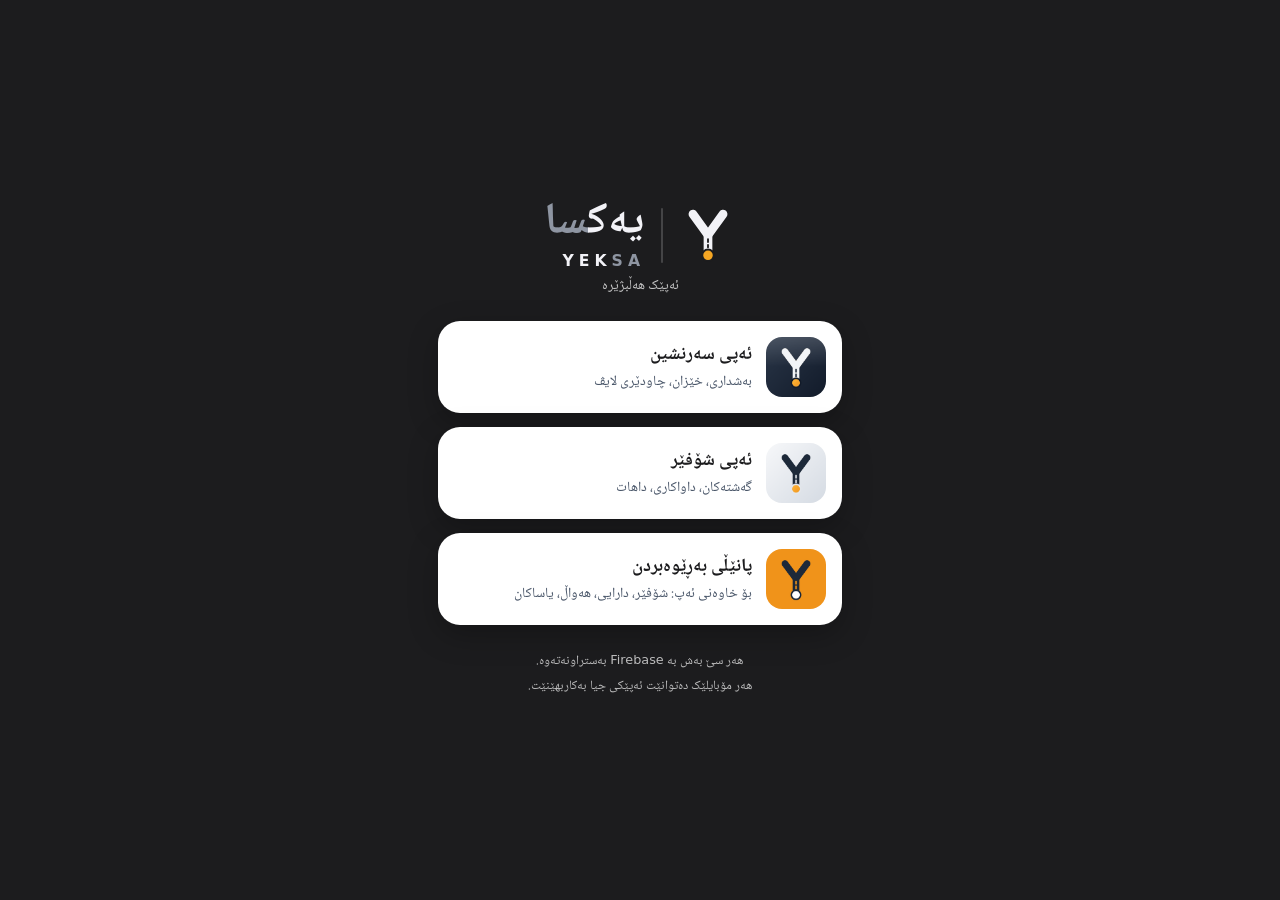
<file: index.html>
<!doctype html>
<html lang="ckb" dir="rtl">
<head>
  <meta charset="utf-8">
  <meta name="viewport" content="width=device-width, initial-scale=1">
  <meta name="theme-color" content="#1C1C1E">
  <title>یەکسا</title>
  <link rel="icon" type="image/png" href="passenger/icon-192.png">
  <link rel="preload" href="shared/fonts/NotoNaskhArabic.woff2" as="font" type="font/woff2" crossorigin>
  <link rel="stylesheet" href="shared/core.css?v=51">
  <style>
    body { background: #1C1C1E; min-height: 100vh; }
    .wrap { max-width: 440px; margin: 0 auto; min-height: 100vh; padding: 40px 18px; display: flex; flex-direction: column; gap: 14px; justify-content: center; color: #fff; }
    .pick { display: flex; align-items: center; gap: 14px; background: #fff; color: var(--navy); border-radius: 22px; padding: 16px; box-shadow: 0 10px 30px rgba(0,0,0,.25); }
    .pick img { width: 60px; height: 60px; border-radius: 16px; }
    .pick b { font-size: 1.15rem; }
  </style>
</head>
<body>
  <div class="wrap">
    <div class="col center" style="align-items:center;gap:6px;margin-bottom:10px">
      <span class="ylogo big inv" role="img" aria-label="یەکسا"><svg class="yl-mk" viewBox="0 0 100 100" aria-hidden="true"><path class="yl-s" d="M24 14 L50 50 L76 14"/><path class="yl-s" d="M50 50 L50 76"/><path class="yl-d" d="M50 57 L50 71"/><circle class="yl-p" cx="50" cy="85" r="10"/></svg><span class="yl-vr"></span><span class="yl-tx"><span class="yl-ku" aria-hidden="true">یەکسا</span><span class="yl-la latin" aria-hidden="true"><b>YEK</b>SA</span></span></span>
      <div class="sm" style="opacity:.75">ئەپێک هەڵبژێرە</div>
    </div>
    <a class="pick" href="passenger/"><img src="passenger/icon-192.png" alt=""><div class="grow"><b>ئەپی سەرنشین</b><div class="sm muted">بەشداری، خێزان، چاودێری لایڤ</div></div></a>
    <a class="pick" href="driver/"><img src="driver/icon-192.png" alt=""><div class="grow"><b>ئەپی شۆفێر</b><div class="sm muted">گەشتەکان، داواکاری، داهات</div></div></a>
    <a class="pick" href="admin/"><img src="admin/icon-192.png" alt=""><div class="grow"><b>پانێڵی بەڕێوەبردن</b><div class="sm muted">بۆ خاوەنی ئەپ: شۆفێر، دارایی، هەواڵ، یاساکان</div></div></a>
    <div class="xs center" style="opacity:.7;margin-top:10px;line-height:1.9">
      هەر سێ بەش بە Firebase بەستراونەتەوە.<br>
      هەر مۆبایلێک دەتوانێت ئەپێکی جیا بەکاربهێنێت.
    </div>
  </div>
</body>
</html>
</file>
<file: shared/core.css>
/* یەکسا · ستایلی هاوبەش بۆ هەر سێ ئەپ (سەرنشین، شۆفێر، بەڕێوەبەر) */

/* فۆنت لەناو پرۆژەکەدایە (بێ ئینتەرنێتیش کار دەکات). Noto Naskh Arabic بۆ پیتە کوردییەکان؛ پیتی لاتینی بە فۆنتی سیستەمە */
@font-face {
  font-family: "Noto Naskh Arabic";
  src: url("fonts/NotoNaskhArabic.woff2") format("woff2");
  font-weight: 400 700;
  font-style: normal;
  font-display: swap;
  /* هەموو شتێک جگە لە پیتە لاتینییەکان (A-Z، a-z): ئەوانە بە فۆنتی سیستەم دەنووسرێن */
  unicode-range: U+0000-0040, U+005B-0060, U+007B-00BF, U+00D7, U+00F7, U+0600-06FF, U+0750-077F, U+2000-206F, U+2212, U+FD3E-FD3F;
}

/* =========================================================
 * ڕەنگ و قەبارەکان (Tokens)
 * بۆ گۆڕینی ڕەنگی ئەپەکە تەنها لێرە دەستکاری بکە.
 * :root = دۆخی ڕووناک، [data-theme="dark"] = دۆخی تاریک.
 * html.drv = ئەپی شۆفێر و سەرنشین، html.pas = تەنها ئەپی سەرنشین (پانێڵی بەڕێوەبەر تەنها :root بەکاردێنێت).
 * ======================================================= */
:root {
  /* ڕەنگە بنەڕەتییەکان: باکگراوند، کارت، هێڵ، نووسین */
  --bg: #FFFFFF;
  --app-bg: #FFFFFF;
  --card: #F7F8FA;
  --line: #E6E8EC;
  --chip: #F2F3F5;
  --text: #101828;
  --muted: #475467;
  --brand: #1C1C1E;
  --ink: #0B1733;
  --navy: #1C1C1E;
  --nav: rgba(255, 255, 255, .94);
  /* دوگمەی سەرەکی (ڕەش لە ڕووناک، سپی لە تاریک) */
  --act: #1C1C1E;
  --act-grad: #1C1C1E;
  --act-text: #FFFFFF;
  --act-shadow: 0 6px 16px rgba(28, 28, 30, .16);
  /* زیوی: دوگمەی دووەم، سندوقی ئایکۆن، وێنەی کەسی */
  --silver: #F2F2F4;
  --silver-line: #E6E6EA;
  --silver-text: #1C1C1E;
  --person-line: #6B7280; /* وێنەی بنەڕەتی کەس (هێڵ) */
  /* ڕەنگی واتادار: سەوز = تەواو، سوور = مەترسی، پرتەقاڵی = ئەستێرە و ژمارە، مۆر = ئافرەت */
  --amber: #F5A623;
  --success: #22C55E;
  --danger: #D92D20;
  --ok-bg: #DCFCE7;
  --ok-text: #166534;
  --danger-bg: #FEE4E2;
  --danger-text: #B42318;
  --note-bg: #FFF6E5;
  --note-line: #F5D9A3;
  --info-bg: #E0ECFF;
  --info-text: #1E40AF;
  --w-bg: #F3E8FF;
  --w-text: #6B21A8;
  /* نەخشە */
  --map-bg: #EEF1F5;
  --map-road: #FFFFFF;
  --map-park: #DCEFE2;
  /* شێوە: سێبەر، گۆشەی خڕ، بەرزی */
  --shadow: 0 6px 20px rgba(16, 24, 40, .06);
  --shadow-lg: 0 18px 40px rgba(16, 24, 40, .16);
  --r-md: 18px;
  --r-lg: 24px;
  --r-xl: 28px;
  --nav-h: 86px;
  /* شووشە (دوگمەی نامە و سەرپەڕەی چات) */
  --glass: #F7F8FA;
  --glass-line: #EEF0F3;
}

:root[data-theme="dark"] {
  /* ڕەنگە بنەڕەتییەکان: باکگراوند، کارت، هێڵ، نووسین */
  --bg: #16181D;
  --app-bg: #16181D;
  --card: #1F2228;
  --line: #2C3038;
  --chip: #262A31;
  --text: #E4E7EC;
  --muted: #9AA3B2;
  --brand: #E4E7EC;
  --navy: #2A2D33;
  --nav: rgba(31, 34, 40, .94);
  /* دوگمەی سەرەکی (ڕەش لە ڕووناک، سپی لە تاریک) */
  --act: #F2F2F7;
  --act-grad: #F2F2F7;
  --act-text: #1C1C1E;
  --act-shadow: 0 6px 16px rgba(0, 0, 0, .3);
  /* زیوی: دوگمەی دووەم، سندوقی ئایکۆن، وێنەی کەسی */
  --silver: rgba(255, 255, 255, .08);
  --silver-line: rgba(255, 255, 255, .06);
  --silver-text: #E4E7EC;
  --person-line: #9AA3B2;
  /* ڕەنگی واتادار: سەوز = تەواو، سوور = مەترسی، پرتەقاڵی = ئەستێرە و ژمارە، مۆر = ئافرەت */
  --danger: #E8857D;
  --ok-bg: #1D3A2D;
  --ok-text: #75E0A7;
  --danger-bg: #3B2427;
  --danger-text: #F1A9A2;
  --note-bg: #2D291E;
  --note-line: #574A25;
  --info-bg: #1F2B40;
  --info-text: #B4C8F0;
  --w-bg: #33283F;
  --w-text: #E9D5FF;
  /* نەخشە */
  --map-bg: #20252F;
  --map-road: #2E3440;
  --map-park: #24322A;
  /* شێوە: سێبەر، گۆشەی خڕ، بەرزی */
  --shadow: 0 6px 18px rgba(0, 0, 0, .22);
  --shadow-lg: 0 18px 40px rgba(0, 0, 0, .4);
  /* شووشە (دوگمەی نامە و سەرپەڕەی چات) */
  --glass: #1F2228;
  --glass-line: #2C3038;
}

html.drv {
  /* شووشە (دوگمەی نامە و سەرپەڕەی چات) */
  --glass-alpha: .52;
  --glass-blur: 12px;
  --fab-alpha: .52;
  --fab-blur: 1.5px;
}

html.drv[data-theme="dark"] {
  /* ڕەنگی واتادار: سەوز = تەواو، سوور = مەترسی، پرتەقاڵی = ئەستێرە و ژمارە، مۆر = ئافرەت */
  --amber: #F0A929;
}

:root[data-map="standard"] { --map-bg: #ECECEC; --map-road: #FFFFFF; --map-park: #D7EBD3; }

:root[data-map="standard"][data-theme="dark"] { --map-bg: #242424; --map-road: #3A3A3A; --map-park: #283A2A; }

/* =========================================================
 * ڕیزبەندی ئەم فایلە:
 * ١. ڕەنگ و قەبارەکان (سەرەوە)
 * ٢. بنەما: نووسین، کارت، دوگمە، فۆرم، لیست، نەخشە، چات...
 * ٣. ئەپی شۆفێر و ئەپی سەرنشین
 * ٤. «ڕووکاری یەکسا» (بەشی ١ تا ٤): ڕووکاری ئێستای ئەپەکە. لە CSS یاسای دواتر یاسای پێشووتر دەگۆڕێت،
 *    بۆیە ئەگەر شتێک لە بەشی ٢ دەگۆڕیت و نەگۆڕا، لە بەشەکانی ڕووکاری یەکسادا بیگەڕێ.
 * ======================================================= */

:root { color-scheme: light; }
:root[data-theme="dark"] { color-scheme: dark; }
/* قەبارەی نووسین */
:root { font-size: 16px; }
:root[data-scale="sm"] { font-size: 14.5px; }
:root[data-scale="lg"] { font-size: 17.5px; }
* { box-sizing: border-box; -webkit-tap-highlight-color: transparent; }
html, body { margin: 0; padding: 0; }
html { touch-action: manipulation; -webkit-text-size-adjust: 100%; }
[data-act], [data-go], [data-back], [data-close], label, summary { cursor: pointer; touch-action: manipulation; }
body { color: var(--text); direction: rtl; line-height: 1.6; min-height: 100vh; -webkit-font-smoothing: antialiased; transition: background .25s, color .25s; }
button, input, select, textarea { font: inherit; color: inherit; }
button { cursor: pointer; border: 0; background: none; padding: 0; }
a { color: inherit; text-decoration: none; }
img { max-width: 100%; display: block; }
svg { display: block; flex-shrink: 0; }
.latin { direction: ltr; unicode-bidi: isolate; }
/* نیشانەی هەڵبژاردن بە کیبۆرد (بە تایبەتی لە داشبۆرد) */
:focus-visible { outline: 3px solid rgba(245, 166, 35, .7); outline-offset: 2px; border-radius: 10px; }
.input:focus-visible { outline: none; }

/* ---------- چوارچێوەی ئەپ ---------- */
#app { max-width: 480px; margin: 0 auto; min-height: 100vh; position: relative; }
@media (min-width: 520px) {
  #app { box-shadow: 0 0 0 1px var(--line), var(--shadow-lg); }
}
.screen { padding: 14px 16px calc(112px + env(safe-area-inset-bottom)); display: flex; flex-direction: column; gap: 14px; }
#app[data-enter] .screen { animation: fadeIn .22s ease; }
.screen.no-nav { padding-bottom: 32px; }
.screen.flush { padding-left: 0; padding-right: 0; }
@keyframes fadeIn { from { opacity: 0; transform: translateY(6px); } to { opacity: 1; transform: none; } }

/* ---------- نووسین ---------- */
h1, h2, h3, h4, p { margin: 0; }
.h1 { font-size: 1.5rem; font-weight: 700; line-height: 1.4; }
.h2 { font-size: 1.2rem; font-weight: 700; line-height: 1.45; }
.h3 { font-size: 1.02rem; font-weight: 700; }
.sm { font-size: .875rem; }
.xs { font-size: .8rem; }
.muted { color: var(--muted); }
.brand { color: var(--brand); }
.ok { color: var(--ok-text); }
.bold { font-weight: 700; }
.center { text-align: center; }
.num { font-feature-settings: "tnum"; }
.section-title { display: flex; align-items: center; justify-content: space-between; margin-top: 4px; }
.section-title .h3 { font-size: 1rem; }
.link { color: var(--brand); font-weight: 700; font-size: .875rem; }
.neg { color: var(--danger-text); }
:root[data-theme="dark"] .neg { color: #FF9EA3; }

/* ---------- ڕیز و بۆشایی ---------- */
.row { display: flex; align-items: center; gap: 10px; }
.row.top { align-items: flex-start; }
.row.between { justify-content: space-between; }
.row.wrap { flex-wrap: wrap; }
.col { display: flex; flex-direction: column; gap: 10px; }
.col.tight { gap: 4px; }
.grow { flex: 1; min-width: 0; }
.grid2 { display: grid; grid-template-columns: minmax(0, 1fr) minmax(0, 1fr); gap: 10px; }
.grid3 { display: grid; grid-template-columns: repeat(3, 1fr); gap: 8px; }
.ellipsis { white-space: nowrap; overflow: hidden; text-overflow: ellipsis; }
.hr { height: 1px; background: var(--line); margin: 2px 0; }

/* ---------- کارت ---------- */
.card { padding: 14px; }
.card.big { padding: 16px; }
.card.tap { cursor: pointer; transition: transform .12s; }
.card.tap:active { transform: scale(.985); }
.card.note { box-shadow: none; }
.card.ok { color: var(--ok-text); box-shadow: none; }
.card.danger { color: var(--danger-text); box-shadow: none; }
.card.info { box-shadow: none; }

/* ---------- دوگمە ---------- */
.btn {
  display: inline-flex;
  align-items: center;
  justify-content: center;
  gap: 8px;
  min-height: 48px;
  padding: 0 18px;
  font-weight: 700;
  font-size: 1rem;
  transition: transform .12s, filter .12s, opacity .2s;
  white-space: nowrap;
}
.btn:active { transform: scale(.97); filter: brightness(.95); }
.btn.block { width: 100%; }
.btn.sm { min-height: 38px; padding: 0 14px; font-size: .88rem; }
details.more summary { list-style: none; cursor: pointer; }
details.more summary::-webkit-details-marker { display: none; }
details.more[open] summary { color: var(--muted); }
.btn.lg { min-height: 56px; font-size: 1.05rem; }
.btn[disabled] { opacity: .45; pointer-events: none; }
.icon-btn { width: 42px; height: 42px; display: inline-flex; align-items: center; justify-content: center; position: relative; flex-shrink: 0; }
.dot-badge {
  position: absolute;
  top: -6px;
  left: -6px;
  min-width: 19px;
  height: 19px;
  padding: 0 5px;
  border-radius: 10px;
  background: var(--danger);
  color: #fff;
  font-size: 11px;
  font-weight: 700;
  line-height: 1;
  display: flex;
  align-items: center;
  justify-content: center;
  border: 2px solid var(--card);
}

/* ---------- نیشانە ---------- */
.badge {
  display: inline-flex;
  align-items: center;
  gap: 4px;
  padding: 1px 10px;
  border-radius: 999px;
  background: var(--chip);
  color: var(--text);
  font-size: .78rem;
  font-weight: 700;
  white-space: nowrap;
  line-height: 1.9;
}
.badge.ok { background: var(--ok-bg); color: var(--ok-text); }
.badge.woman { background: var(--w-bg); color: var(--w-text); }
.badge.amber { background: var(--amber); color: var(--ink); }
.badge.danger { background: var(--danger-bg); color: var(--danger-text); }
.badge.info { background: var(--info-bg); color: var(--info-text); }

/* ---------- وێنەی کەسی ---------- */
.avatar {
  width: 44px;
  height: 44px;
  border-radius: 50%;
  display: inline-flex;
  align-items: center;
  justify-content: center;
  background: var(--chip);
  color: var(--text);
  font-weight: 700;
  flex-shrink: 0;
  font-size: 1rem;
}
.avatar.amber { background: var(--amber); color: var(--ink); }
.avatar.woman { background: var(--w-bg); color: var(--w-text); }
.avatar.ok { background: var(--ok-bg); color: var(--ok-text); }

/* ---------- سەرپەڕە ---------- */
.header { display: flex; align-items: center; gap: 10px; min-height: 48px; }
.header .titles { flex: 1; min-width: 0; }
.header .h2 { line-height: 1.3; }
.topbar { display: flex; align-items: center; justify-content: space-between; gap: 10px; }

/* ---------- خوارەوەی ئەپ: شریتی خڕی سەرپێی (وەک واتسئاپ) ---------- */
.bottom-nav {
  position: fixed;
  left: 50%;
  transform: translateX(-50%);
  bottom: calc(12px + env(safe-area-inset-bottom));
  width: calc(100% - 24px);
  max-width: 456px;
  height: 72px;
  padding: 0 6px;
  display: flex;
  align-items: center;
  z-index: 30;
}
.bottom-nav a {
  flex: 1;
  display: flex;
  flex-direction: column;
  align-items: center;
  justify-content: center;
  gap: 1px;
  height: 60px;
  border-radius: 30px;
  color: var(--text);
  font-size: .76rem;
  font-weight: 600;
  position: relative;
  transition: background .2s;
}
.bottom-nav a.on { background: rgba(19, 37, 74, .09); font-weight: 700; }
[data-theme="dark"] .bottom-nav a.on { background: rgba(255, 255, 255, .12); }
.bottom-nav .ni { position: relative; display: flex; }
.bottom-nav .nl { white-space: nowrap; }
.bottom-nav .nb {
  position: absolute;
  top: -8px;
  right: -15px;
  min-width: 20px;
  height: 20px;
  border-radius: 10px;
  border: 2px solid var(--card);
  font-size: 11px;
  display: flex;
  align-items: center;
  justify-content: center;
  padding: 0 5px;
  font-weight: 700;
}
/* دوگمەی بازنەیی نامە (تەنها لە سەرەکیی ئەپی شۆفێر) */
.fab-msg {
  position: fixed;
  z-index: 29;
  bottom: calc(96px + env(safe-area-inset-bottom));
  left: max(18px, calc(50% - 240px + 18px));
  width: 62px;
  height: 62px;
  border-radius: 50%;
  display: flex;
  align-items: center;
  justify-content: center;
}
.fab-msg:active { transform: scale(.94); }
.fab-msg .nb {
  position: absolute;
  top: -3px;
  right: -3px;
  min-width: 22px;
  height: 22px;
  border-radius: 11px;
  border: 2px solid var(--card);
  font-size: 12px;
  font-weight: 700;
  display: flex;
  align-items: center;
  justify-content: center;
  padding: 0 5px;
}

/* ---------- فۆرم ---------- */
.field { display: flex; flex-direction: column; gap: 6px; }
.field label { font-size: .84rem; font-weight: 700; color: var(--muted); display: flex; align-items: center; gap: 4px; }
.input, select.input, textarea.input {
  width: 100%;
  min-height: 50px;
  padding: 10px 14px;
  border-radius: var(--r-md);
  border: 1.5px solid var(--line);
  background: var(--card);
  outline: none;
  transition: border-color .15s;
  font-size: max(16px, 1rem);
  /* لە iPhone کەمتر لە ١٦px زووم دەکات */
  -webkit-appearance: none;
  appearance: none;
}
.input[type="time"] { min-width: 0; display: block; text-align: right; line-height: 28px; }
.input[type="time"]::-webkit-date-and-time-value { text-align: right; }
textarea.input { min-height: 90px; resize: vertical; }
.input.ltr { direction: ltr; text-align: right; }
.input-wrap { position: relative; }
.input-wrap .prefix { position: absolute; left: 14px; top: 50%; transform: translateY(-50%); color: var(--muted); direction: ltr; }
.input-wrap .input { padding-left: 64px; }
/* ژمارەی مۆبایل ڕاستەوخۆ لە تەنیشت +964 دەست پێدەکات */
.input-wrap .input.ltr { text-align: left; }
.input-wrap .prefix { font-size: 1rem; }
/* دوگمەی چاو لەناو خانەی وشەی نهێنی */
.pass-wrap { position: relative; }
.pass-wrap .input { padding-left: 52px; }
.pass-wrap .eye {
  position: absolute;
  left: 6px;
  top: 50%;
  transform: translateY(-50%);
  width: 40px;
  height: 40px;
  border-radius: 10px;
  display: flex;
  align-items: center;
  justify-content: center;
  color: var(--muted);
}
.hint { display: flex; align-items: center; gap: 6px; font-size: .84rem; color: var(--brand); justify-content: center; }
.err { color: var(--danger); font-size: .82rem; }
.seg { display: flex; padding: 4px; gap: 4px; }
.seg button { flex: 1; min-height: 38px; font-size: .86rem; font-weight: 700; color: var(--muted); padding: 4px 6px; line-height: 1.35; }
.toggle { width: 50px; height: 30px; border-radius: 15px; background: var(--line); position: relative; transition: background .2s; flex-shrink: 0; }
.toggle::after { content: ""; position: absolute; top: 3px; right: 3px; width: 24px; height: 24px; border-radius: 50%; background: #fff; transition: right .2s; box-shadow: 0 1px 3px rgba(0,0,0,.25); }
.toggle.on { background: var(--success); }
.toggle.on::after { right: 23px; }
.chips { display: flex; flex-wrap: wrap; gap: 8px; }
.chip {
  min-height: 38px;
  padding: 0 14px;
  border-radius: 999px;
  border: 1.5px solid var(--line);
  background: var(--card);
  display: inline-flex;
  align-items: center;
  gap: 6px;
  font-size: .88rem;
  font-weight: 700;
}
.days { display: grid; grid-template-columns: repeat(7, 1fr); gap: 6px; }
.days button { min-height: 46px; border-radius: 12px; border: 1.5px solid var(--line); background: var(--card); font-weight: 700; font-size: .78rem; padding: 0 2px; }
select.input {
  background-image: url("data:image/svg+xml,%3Csvg xmlns='http://www.w3.org/2000/svg' width='16' height='16' viewBox='0 0 24 24' fill='none' stroke='%237D8BA6' stroke-width='2.4' stroke-linecap='round' stroke-linejoin='round'%3E%3Cpath d='m6 9 6 6 6-6'/%3E%3C/svg%3E");
  background-position: 14px 50%;
  background-size: 16px 16px;
  background-repeat: no-repeat;
  padding-left: 38px;
}
.check { width: 24px; height: 24px; border-radius: 8px; border: 2px solid var(--line); display: inline-flex; align-items: center; justify-content: center; flex-shrink: 0; }
/* هەڵبژاردنی تاک (ڕادیۆ): بازنە */
.radio { width: 24px; height: 24px; border-radius: 50%; border: 2px solid var(--line); display: inline-flex; align-items: center; justify-content: center; flex-shrink: 0; }
.radio.on::after { content: ""; width: 12px; height: 12px; border-radius: 50%; }
.stepper { display: flex; align-items: center; gap: 10px; }
.stepper button { width: 44px; height: 44px; border-radius: 12px; background: var(--chip); font-size: 1.3rem; font-weight: 700; }
.stepper .val { flex: 1; text-align: center; font-size: 1.3rem; font-weight: 700; }

/* ---------- لیست ---------- */
.list { border: 1px solid var(--line); overflow: hidden; }
.list .item { display: flex; align-items: center; gap: 12px; padding: 13px 14px; border-bottom: 1px solid var(--line); min-height: 56px; }
.list .item:last-child { border-bottom: 0; }
.list .item.tap { cursor: pointer; }
.list .item.tap:active { background: var(--chip); }
.ico-box { width: 40px; height: 40px; border-radius: 12px; display: flex; align-items: center; justify-content: center; flex-shrink: 0; }
.ico-box.ok { background: var(--ok-bg); }
.ico-box.woman { background: var(--w-bg); }
.ico-box.danger { background: var(--danger-bg); }

/* ---------- هێڵی کات (وێستگەکان) ---------- */
.timeline { display: flex; flex-direction: column; }
.tl { display: flex; gap: 12px; position: relative; padding-bottom: 14px; }
.tl:last-child { padding-bottom: 0; }
.tl .dot { width: 22px; display: flex; flex-direction: column; align-items: center; flex-shrink: 0; }
.tl .dot i { width: 14px; height: 14px; border-radius: 50%; border: 3px solid var(--line); background: var(--card); margin-top: 5px; z-index: 1; }
.tl .dot::after { content: ""; position: absolute; top: 20px; bottom: -4px; width: 2px; background: var(--line); }
.tl:last-child .dot::after { display: none; }
.tl.done .dot i { background: var(--success); border-color: var(--success); }
.tl.done .dot::after { background: var(--success); }

/* ---------- نەخشە ---------- */
.map { border-radius: var(--r-md); overflow: hidden; background: var(--map-bg); position: relative; }
.map svg { width: 100%; height: auto; }
.map.tall svg { height: 330px; }
.map .map-tag {
  position: absolute;
  top: 10px;
  right: 10px;
  background: var(--card);
  border-radius: 999px;
  padding: 2px 10px;
  font-size: .74rem;
  font-weight: 700;
  box-shadow: var(--shadow);
  display: flex;
  align-items: center;
  gap: 6px;
}
.live-dot { width: 8px; height: 8px; border-radius: 50%; background: var(--danger); animation: pulse 1.4s infinite; }
@keyframes pulse { 0% { box-shadow: 0 0 0 0 rgba(229,72,77,.6); } 70% { box-shadow: 0 0 0 8px rgba(229,72,77,0); } 100% { box-shadow: 0 0 0 0 rgba(229,72,77,0); } }
.car { transition: transform 1s linear; }

/* ---------- هەواڵ (بانەر) ---------- */
.carousel { position: relative; margin: 0 -16px; }
.carousel .track { display: flex; overflow-x: auto; scroll-snap-type: x mandatory; scrollbar-width: none; gap: 10px; padding: 0 16px; scroll-behavior: smooth; }
.carousel .track::-webkit-scrollbar { display: none; }
.banner {
  flex: 0 0 100%;
  scroll-snap-align: center;
  border-radius: var(--r-xl);
  min-height: 158px;
  padding: 18px;
  position: relative;
  overflow: hidden;
  color: #fff;
  display: flex;
  flex-direction: column;
  justify-content: center;
  gap: 6px;
  cursor: pointer;
}
.banner .tag { align-self: flex-start; background: rgba(255,255,255,.22); padding: 0 10px; border-radius: 999px; font-size: .74rem; font-weight: 700; backdrop-filter: blur(4px); }
.banner .t { font-size: 1.2rem; font-weight: 700; line-height: 1.4; max-width: 60%; position: relative; z-index: 1; }
.banner .s { font-size: .86rem; opacity: .92; max-width: 60%; position: relative; z-index: 1; }
.banner .art { position: absolute; left: -6px; bottom: -10px; width: 40%; height: 115%; display: flex; align-items: center; justify-content: center; pointer-events: none; }
.banner .big { font-size: 3.3rem; font-weight: 700; line-height: 1; letter-spacing: -2px; text-shadow: 0 8px 20px rgba(0,0,0,.18); }
.th-amber { background: linear-gradient(135deg, #F5A623 0%, #F07F1B 100%); color: #0B1733; }
.th-amber .tag { background: rgba(11,23,51,.12); }
.th-navy, .th-violet, .th-blue, .th-green, .th-rose { color: #fff; }
.th-navy { background: linear-gradient(135deg, #1C3566 0%, #0B1733 100%); }
.th-violet { background: linear-gradient(135deg, #8B5CF6 0%, #5B21B6 100%); }
.th-blue { background: linear-gradient(135deg, #3B82F6 0%, #1D4ED8 100%); }
.th-green { background: linear-gradient(135deg, #22C55E 0%, #15803D 100%); }
.th-rose { background: linear-gradient(135deg, #F472B6 0%, #BE185D 100%); }
.carousel.bleed .track { padding: 0; gap: 0; }
.carousel.bleed .banner { border-radius: 0; min-height: 210px; }
.banner .bimg { position: absolute; inset: 0; width: 100%; height: 100%; object-fit: cover; }
.banner.has-img { justify-content: flex-end; color: #fff; }
.banner.has-img::after { content: ""; position: absolute; inset: 0; background: linear-gradient(to top, rgba(0,0,0,.62), rgba(0,0,0,.05) 65%); }
.banner.has-img .tag, .banner.has-img .t, .banner.has-img .s { position: relative; z-index: 1; max-width: 90%; }
.banner.has-img .tag { background: rgba(255,255,255,.28); color: #fff; }
.dots { display: flex; justify-content: center; gap: 5px; margin-top: 8px; }
.dots i { width: 6px; height: 6px; border-radius: 3px; background: var(--line); transition: width .25s, background .25s; }
.dots i.on { width: 20px; }
.news-card { display: flex; gap: 12px; align-items: stretch; }
.news-card .thumb { width: 86px; border-radius: 14px; flex-shrink: 0; display: flex; align-items: center; justify-content: center; min-height: 86px; }
.news-hero {
  border-radius: var(--r-xl);
  min-height: 200px;
  padding: 20px;
  color: #fff;
  display: flex;
  flex-direction: column;
  justify-content: flex-end;
  gap: 6px;
  position: relative;
  overflow: hidden;
}
.code-box { border: 2px dashed var(--amber); border-radius: 14px; padding: 10px 14px; display: flex; align-items: center; justify-content: space-between; gap: 10px; }
.code-box .code { font-size: 1.3rem; font-weight: 700; letter-spacing: 2px; }

/* ---------- بەتاڵ ---------- */
.empty { display: flex; flex-direction: column; align-items: center; text-align: center; gap: 8px; }
.empty .ico-box { width: 64px; height: 64px; border-radius: 20px; }

/* ---------- چات ---------- */
.chat { display: flex; flex-direction: column; gap: 8px; }
.bubble { max-width: 80%; padding: 9px 13px; border-radius: 18px; font-size: .95rem; line-height: 1.55; }
.bubble.me { align-self: flex-start; border-bottom-right-radius: 6px; }
.bubble.them { align-self: flex-end; border: 1px solid var(--line); border-bottom-left-radius: 6px; }
.bubble .time { font-size: .75rem; opacity: .75; margin-top: 2px; }
.voice { display: flex; align-items: center; gap: 8px; min-width: 160px; }
.voice .wave { flex: 1; height: 20px; background: repeating-linear-gradient(90deg, currentColor 0 2px, transparent 2px 5px); opacity: .45; border-radius: 3px; }
.composer {
  position: fixed;
  bottom: 0;
  left: 50%;
  transform: translateX(-50%);
  width: 100%;
  max-width: 480px;
  padding: 10px 12px calc(10px + env(safe-area-inset-bottom));
  display: flex;
  flex-direction: column;
  gap: 8px;
  z-index: 30;
}
.quick { display: flex; gap: 6px; overflow-x: auto; scrollbar-width: none; }
.quick::-webkit-scrollbar { display: none; }
.quick button { white-space: nowrap; padding: 4px 12px; border-radius: 999px; font-size: .82rem; font-weight: 700; }

/* ---------- تاب ---------- */
.tabs { display: flex; gap: 6px; overflow-x: auto; scrollbar-width: none; }
.tabs::-webkit-scrollbar { display: none; }
.tabs button { padding: 6px 14px; border-radius: 999px; background: var(--card); border: 1px solid var(--line); font-weight: 700; font-size: .86rem; white-space: nowrap; }

/* ---------- پرۆگرێس ---------- */
.progress { height: 8px; border-radius: 4px; background: var(--chip); overflow: hidden; }
.progress i { display: block; height: 100%; border-radius: 4px; transition: width .4s; }
.stat { display: flex; flex-direction: column; align-items: center; gap: 2px; padding: 10px 6px; }
.stat b { font-size: 1.15rem; }

/* ---------- شیت (پەنجەرەی خوارەوە) ---------- */
.sheet-back { position: fixed; inset: 0; z-index: 50; animation: fade .2s; display: flex; align-items: flex-end; justify-content: center; }
.sheet {
  width: 100%;
  max-width: 480px;
  max-height: 90vh;
  overflow-y: auto;
  padding: 10px 16px calc(20px + env(safe-area-inset-bottom));
  animation: up .25s ease;
  display: flex;
  flex-direction: column;
  gap: 14px;
}
.sheet .grab { width: 42px; height: 5px; border-radius: 3px; background: var(--line); align-self: center; }
@keyframes fade { from { opacity: 0; } }
@keyframes up { from { transform: translateY(40px); opacity: .4; } }

/* ---------- تۆست ---------- */
#toast {
  position: fixed;
  left: 50%;
  bottom: calc(var(--nav-h) + 22px);
  transform: translate(-50%, 20px);
  padding: 10px 18px;
  font-size: .9rem;
  font-weight: 700;
  opacity: 0;
  pointer-events: none;
  transition: all .25s;
  z-index: 80;
  max-width: 88%;
  text-align: center;
  box-shadow: var(--shadow-lg);
}
#toast.show { opacity: 1; transform: translate(-50%, 0); }

/* ---------- سپلاش ---------- */
.splash { min-height: 100vh; display: flex; flex-direction: column; align-items: center; justify-content: center; gap: 14px; color: #fff; }
.splash img { width: 112px; height: 112px; animation: pop .6s ease; }
@keyframes pop { from { transform: scale(.7); opacity: 0; } }
.skeleton { background: linear-gradient(90deg, var(--chip), var(--card), var(--chip)); background-size: 200% 100%; animation: sk 1.2s infinite; border-radius: 10px; }
@keyframes sk { to { background-position: -200% 0; } }
.offer { display: flex; flex-direction: column; gap: 10px; }
.price { font-weight: 700; }
.price small { font-size: .74rem; color: var(--muted); font-weight: 400; }
.strike { text-decoration: line-through; color: var(--muted); font-size: .84rem; }
.receipt { background: #fff; color: #13254A; border-radius: 18px; padding: 18px; border: 1px solid #DCE3EE; }
.receipt .line { display: flex; justify-content: space-between; padding: 6px 0; border-bottom: 1px dashed #DCE3EE; font-size: .9rem; }
.receipt .line:last-child { border-bottom: 0; }
@media print {
  body * { visibility: hidden; }
  .receipt, .receipt * { visibility: visible; }
  .receipt { position: absolute; top: 0; left: 0; right: 0; border: 0; }
}
@media (prefers-reduced-motion: reduce) {
  *, *::before, *::after { animation: none !important; transition: none !important; }
}

/* ---------- بانەری ئاگادارکردنەوە (سەرەوە) ---------- */
#inbanner {
  position: fixed;
  top: calc(10px + env(safe-area-inset-top));
  left: 50%;
  transform: translate(-50%, -140%);
  width: calc(100% - 24px);
  max-width: 456px;
  z-index: 90;
  background: var(--card);
  border: 1px solid var(--line);
  border-radius: 18px;
  box-shadow: var(--shadow-lg);
  display: flex;
  align-items: center;
  gap: 12px;
  padding: 10px 12px;
  transition: transform .3s ease;
  cursor: pointer;
}
#inbanner.show { transform: translate(-50%, 0); }
#inbanner .grow { min-width: 0; }

/* ---------- نامەکان ---------- */
.day-sep { align-self: center; font-size: .78rem; color: var(--muted); background: var(--chip); padding: 1px 12px; border-radius: 999px; margin: 6px 0; }
.sys-msg {
  align-self: center;
  text-align: center;
  font-size: .8rem;
  color: var(--muted);
  background: var(--note-bg);
  border: 1px dashed var(--note-line);
  padding: 4px 12px;
  border-radius: 12px;
  max-width: 90%;
}
.ticks { font-size: .7rem; letter-spacing: -2px; margin-right: 4px; opacity: .6; }
.ticks.read { color: #1D4ED8; opacity: 1; }
:root[data-theme="dark"] .ticks.read { color: #0B1733; }
.online-dot { position: absolute; bottom: 1px; left: 1px; width: 12px; height: 12px; border-radius: 50%; background: var(--success); border: 2px solid var(--card); }
.phone-line { display: flex; align-items: center; gap: 8px; background: var(--chip); border-radius: 12px; padding: 6px 10px; font-size: .9rem; }

/* ---------- گەڕانی شوێن ---------- */
.place-field { position: relative; }
.place-field .input { padding-right: 40px; }
.place-field .pin-ic { position: absolute; right: 12px; top: 13px; pointer-events: none; }
.place-field .clear { position: absolute; left: 8px; top: 8px; width: 34px; height: 34px; border-radius: 10px; display: flex; align-items: center; justify-content: center; color: var(--muted); }
.sugg { margin-top: 6px; background: var(--card); border: 1px solid var(--line); border-radius: 14px; overflow: hidden; box-shadow: var(--shadow); }
.sugg:empty { display: none; }
.sugg button { width: 100%; display: flex; align-items: center; gap: 10px; padding: 10px 12px; border-bottom: 1px solid var(--line); text-align: right; min-height: 46px; }
.sugg button:last-child { border-bottom: 0; }
.sugg button:active { background: var(--chip); }
.sugg mark { background: var(--note-bg); color: var(--brand); border-radius: 4px; padding: 0 2px; }
.picked { display: flex; align-items: center; gap: 10px; border-radius: var(--r-md); padding: 8px 12px; min-height: 50px; }

/* ---------- تابلۆی ئۆتۆمبێل ---------- */
.plate {
  display: inline-flex;
  align-items: center;
  gap: 6px;
  border: 1.5px solid var(--text);
  border-radius: 6px;
  padding: 0 8px;
  font-weight: 700;
  font-size: .84rem;
  line-height: 1.7;
  white-space: nowrap;
  background: var(--card);
}
.plate small { font-weight: 400; color: var(--muted); font-size: .75rem; }

/* ---------- ناساندن: دوگمە لە خوارەوەی شاشە ---------- */
.screen.onb { min-height: 100dvh; padding-bottom: calc(24px + env(safe-area-inset-bottom)); }

/* ---------- پانێڵی بەڕێوەبردن ---------- */
#app.wide { max-width: none; box-shadow: none; }
div.latin { text-align: right; }
.card > .banner, .card > .news-hero { flex: none; }
.grid2 > .btn { white-space: normal; line-height: 1.35; text-align: center; }

/* ---------- تابلۆی تەکسی (هەرێمی کوردستان) ---------- */

/* ---------- فۆرمی تۆمارکردنی شۆفێر ---------- */
.date3 { display: grid; grid-template-columns: 0.8fr 1.4fr 1fr; gap: 6px; }
.date3 .input { padding-right: 8px; padding-left: 26px; background-position: 8px 50%; }
.photos { display: grid; grid-template-columns: repeat(2, minmax(0, 1fr)); gap: 10px; }
.photo-tile {
  position: relative;
  display: flex;
  flex-direction: column;
  align-items: center;
  justify-content: center;
  gap: 4px;
  min-height: 120px;
  border: 2px dashed var(--line);
  border-radius: 16px;
  background: var(--card);
  text-align: center;
  padding: 10px;
  cursor: pointer;
  overflow: hidden;
}
.photo-tile.has { border-style: solid; border-color: var(--success); padding: 0; justify-content: flex-end; }
.photo-tile img { position: absolute; inset: 0; width: 100%; height: 100%; object-fit: cover; }
.photo-tile .ph-l { font-weight: 700; font-size: .84rem; position: relative; }
.photo-tile .ph-a { font-size: .74rem; color: var(--muted); position: relative; }
.photo-tile.has .ph-l, .photo-tile.has .ph-a { background: rgba(11,23,51,.72); color: #fff; width: 100%; padding: 2px 6px; }
.photo-tile.has .ph-a { padding-bottom: 6px; }
.steps { display: flex; gap: 6px; }
.steps i { flex: 1; height: 6px; border-radius: 3px; background: var(--chip); }
.verify-bar { display: flex; align-items: center; gap: 12px; padding: 14px; border-radius: var(--r-lg); background: var(--danger); color: #fff; }
.verify-bar .grow div { opacity: .9; font-size: .84rem; }
.red-notice { border-color: var(--danger) !important; }
.red-notice .bold, .red-notice b { color: var(--danger-text); }
.plate-in { display: grid; grid-template-columns: 64px 56px 1fr; gap: 8px; direction: ltr; }
.plate-in .input { text-align: center; font-weight: 700; font-size: 1.1rem; }
.news-photo { position: relative; border-radius: var(--r-xl); overflow: hidden; color: #fff; min-height: 200px; display: flex; }
.news-photo img { position: absolute; inset: 0; width: 100%; height: 100%; object-fit: cover; }
.news-photo::after { content: ""; position: absolute; inset: 0; background: linear-gradient(to top, rgba(0,0,0,.65), rgba(0,0,0,.05) 65%); }
.news-photo-t { position: relative; z-index: 1; align-self: flex-end; padding: 16px; display: flex; flex-direction: column; gap: 6px; align-items: flex-start; }

/* =========================================================
 * ئەپی شۆفێر: دوگمە گەورەکان، وێستگەکان، ڕۆت
 * ======================================================= */
.bigact { width: 100%; min-height: 76px; display: flex; align-items: center; justify-content: center; gap: 14px; font-size: 1.35rem; font-weight: 700; padding: 10px 18px; transition: transform .1s; }
.bigact span { display: flex; flex-direction: column; align-items: flex-start; line-height: 1.35; text-align: right; }
.bigact small { font-size: .82rem; font-weight: 500; opacity: .85; max-width: 240px; overflow: hidden; text-overflow: ellipsis; white-space: nowrap; }
.bigact:active { transform: scale(.97); }
.bigact.off, .bigact[disabled] { pointer-events: none; }
.htime { min-width: 64px; padding: 8px 10px; border-radius: 14px; font-weight: 700; font-size: 1.05rem; text-align: center; white-space: nowrap; }
.htime.sm { min-width: 56px; padding: 6px 8px; font-size: .92rem; }
.htime.ok { background: var(--ok-bg); color: var(--ok-text); }
.runrow { width: 100%; }
.nowbox { border-radius: 16px; padding: 12px; display: flex; flex-direction: column; gap: 10px; }
.now-place { font-size: 1.35rem; font-weight: 700; line-height: 1.4; }
.num {
  flex: none;
  width: 30px;
  height: 30px;
  border-radius: 50%;
  display: inline-flex;
  align-items: center;
  justify-content: center;
  background: var(--chip);
  color: var(--text);
  font-weight: 700;
  font-size: .95rem;
}
.num.big { width: 40px; height: 40px; font-size: 1.15rem; }
.num.okc { background: var(--success); }
.num.bad { background: var(--danger); }
.num.dest { background: var(--ok-bg); color: var(--ok-text); }
.stoplist { display: flex; flex-direction: column; }
.srow { display: flex; align-items: center; gap: 12px; padding: 10px 0; border-bottom: 1px dashed var(--line); }
.srow:last-child { border-bottom: 0; }
.srow.done b { color: var(--muted); }
.srow.cur { margin: 0 -10px; padding: 10px; border-radius: 12px; border-bottom-color: transparent; }
.stoplist.compact .srow { padding: 7px 0; }
.rbtn { width: 44px; height: 44px; border-radius: 50%; display: inline-flex; align-items: center; justify-content: center; flex: none; }
.rbtn[disabled] { opacity: .3; pointer-events: none; }
.onl { width: 14px; height: 14px; border-radius: 50%; background: var(--muted); flex: none; }
.onl.on { background: var(--success); box-shadow: 0 0 0 5px rgba(34, 197, 94, .25); }
.card.pick { display: flex; align-items: center; gap: 12px; width: 100%; text-align: right; min-height: 76px; }
.card.pick .check { width: 30px; height: 30px; border-radius: 9px; flex: none; }
.card.pick.no { opacity: .5; }
.card.order { gap: 10px; }
.stickybar { position: sticky; bottom: calc(10px + env(safe-area-inset-bottom)); z-index: 5; background: var(--bg); padding-top: 6px; }
.howto { display: flex; flex-direction: column; gap: 8px; }
.howto span { display: flex; align-items: center; gap: 10px; font-weight: 600; }
.quote { background: var(--chip); border-radius: 12px; padding: 6px 10px; }
.fit { display: flex; align-items: center; gap: 8px; background: var(--ok-bg); color: var(--ok-text); border-radius: 12px; padding: 7px 10px; font-size: .86rem; font-weight: 600; }
.req-route { display: flex; align-items: center; gap: 8px; font-weight: 700; font-size: 1.08rem; flex-wrap: wrap; }
.req-route.big { font-size: 1.15rem; line-height: 1.5; }
.price { font-size: 1.2rem; }
.callscreen { gap: 14px; }
.callbar { display: flex; justify-content: space-around; align-items: flex-start; padding: 6px 0; }
.callbtn { display: flex; flex-direction: column; align-items: center; gap: 8px; font-weight: 700; color: var(--text); }
.callbtn > svg { box-sizing: content-box; padding: 20px; border-radius: 50%; }
.callbtn.no > svg { background: #8A94A8; }
.callbtn.yes > svg { background: var(--success); padding: 26px; box-shadow: 0 10px 26px rgba(34, 197, 94, .45); }
.callbtn[disabled] { opacity: .45; pointer-events: none; }
.intro .dots { display: flex; gap: 6px; }
.intro .dots i { width: 8px; height: 8px; border-radius: 4px; background: var(--line); }
.intro .dots i.on { width: 24px; }
/* سەرنشین: هاوڕێکانی تەکسی */
.pchip { display: inline-flex; align-items: center; gap: 4px; padding: 3px 10px; border-radius: 999px; background: var(--chip); font-weight: 600; font-size: .85rem; }
.pchip i { font-style: normal; font-size: .72rem; font-weight: 500; opacity: .75; }
.pchip.f { background: #FCE7F3; color: #9D174D; }
.pchip.m { background: var(--info-bg); color: var(--info-text); }
[data-theme="dark"] .pchip.f { background: #4A1D35; color: #FBCFE8; }
.co-list { display: flex; flex-direction: column; gap: 8px; }
.co-row { display: flex; align-items: center; gap: 10px; padding: 8px 10px; border-radius: 12px; background: var(--bg); }
.co-row.me { border: 1.5px solid var(--amber); }
.co-row.done { opacity: .75; }
.co-row.absent { opacity: .55; text-decoration: line-through; }
.co-n { width: 26px; height: 26px; border-radius: 50%; display: inline-flex; align-items: center; justify-content: center; font-weight: 700; font-size: .85rem; flex: none; }
.tl.other b { color: var(--muted); font-weight: 600; }
.daylabel { display: flex; align-items: center; gap: 6px; font-size: .86rem; font-weight: 700; color: var(--muted); margin-bottom: -6px; }
.whyno {
  display: inline-flex;
  align-items: center;
  gap: 4px;
  align-self: flex-start;
  padding: 2px 9px;
  border-radius: 999px;
  background: var(--danger-bg);
  color: var(--danger-text);
  font-size: .78rem;
  font-weight: 700;
}
.callfoot {
  position: sticky;
  bottom: 0;
  z-index: 5;
  margin: 0 -16px -32px;
  padding: 10px 16px calc(14px + env(safe-area-inset-bottom));
  background: var(--bg);
  border-top: 1px solid var(--line);
  box-shadow: 0 -8px 20px rgba(11, 23, 51, .06);
}

/* =========================================================
 * ئەپی شۆفێر: بنەمای دیزاین
 * هەمووی لە ژێر html.drv دایە، بۆیە ئەپی سەرنشین ناگۆڕێت
 * ======================================================= */
html.drv .h1 { font-weight: 800; letter-spacing: -.2px; }
html.drv .htime { background: transparent; color: var(--text); font-weight: 800; padding: 0; min-width: 58px; font-size: 1rem; }
html.drv .htime.ok { color: var(--ok-text); background: transparent; }
html.drv .nowbox { border: 1px solid var(--line); }
html.drv .onlcard { padding: 12px 14px; }
/* دوگمەی نامە: شووشەیی. --fab-alpha ڕوونی (٠ تا ١)، --fab-blur تەڵخی */
html.drv .fab-msg { width: 58px; height: 58px; }
html.drv[data-theme="dark"] .fab-msg { background: rgba(238, 242, 248, var(--fab-alpha)); color: #10203F; box-shadow: 0 6px 18px rgba(0, 0, 0, .5); }
html.drv .fab-msg .nb { border-color: var(--bg); }
/* کارتی شووشەیی */
html.drv .glass { -webkit-backdrop-filter: blur(var(--glass-blur)) saturate(160%); backdrop-filter: blur(var(--glass-blur)) saturate(160%); border: 1px solid rgba(16, 32, 63, .07); }
html.drv[data-theme="dark"] .glass { background: rgba(18, 29, 53, var(--glass-alpha)); border-color: rgba(255, 255, 255, .07); }
/* دوگمە گەورەکە */
html.drv .bigact { min-height: 64px; font-size: 1.3rem; font-weight: 800; gap: 12px; }
html.drv .bigact span { align-items: center; }
.bcap { text-align: center; font-size: .86rem; color: var(--muted); margin-top: -4px; }
/* کارتی گەشتی ئێستا */
.hero2 { display: flex; flex-direction: column; gap: 14px; padding: 16px; }
.h2top .grow { min-width: 0; }
.h2top { display: flex; align-items: center; gap: 14px; }
.hav { width: 52px; height: 52px; flex: none; border-radius: 16px; display: flex; align-items: center; justify-content: center; font-size: 1.6rem; font-weight: 800; }
.hname { font-size: 1.08rem; font-weight: 800; line-height: 1.4; overflow: hidden; text-overflow: ellipsis; display: -webkit-box; -webkit-line-clamp: 2; line-clamp: 2; -webkit-box-orient: vertical; }
.hsub { font-size: .84rem; color: var(--muted); white-space: nowrap; overflow: hidden; text-overflow: ellipsis; }
.htm { border-right: 1px solid var(--line); padding-right: 12px; text-align: right; flex: none; }
.htm small { display: block; font-size: .78rem; color: var(--muted); }
.htm div { font-size: .9rem; color: var(--muted); white-space: nowrap; }
.htm b { font-size: 1.15rem; color: var(--text); font-weight: 800; }
.hchips { display: flex; flex-wrap: wrap; gap: 6px; }
.hchip { display: inline-flex; align-items: center; gap: 5px; padding: 5px 10px; border-radius: 999px; background: var(--chip); font-size: .78rem; font-weight: 700; white-space: nowrap; }
.hchip i { width: 8px; height: 8px; border-radius: 50%; background: var(--muted); }
.hchip.ok { background: var(--ok-bg); color: var(--ok-text); }
.hchip.ok i { background: var(--success); }
.hsep { height: 1px; background: var(--line); }
.htl { display: flex; flex-direction: column; gap: 18px; position: relative; }
.htl-row { display: flex; gap: 14px; align-items: flex-start; position: relative; }
.htl-row:first-child:not(:last-child)::after { content: ""; position: absolute; right: 14px; top: 34px; bottom: -18px; border-right: 2px dashed var(--line); }
.htl-n { width: 30px; height: 30px; flex: none; border-radius: 50%; font-weight: 800; display: flex; align-items: center; justify-content: center; z-index: 1; }
.htl-sq { width: 22px; height: 22px; flex: none; margin: 4px 4px 0; border: 2.5px solid var(--text); border-radius: 6px; background: var(--card); z-index: 1; }
.htl-k { font-size: .88rem; font-weight: 700; }
.htl-p { font-size: 1.3rem; font-weight: 800; line-height: 1.45; }
.htl-s { font-size: .9rem; color: var(--muted); }
.htl-note { margin-top: 4px; font-size: .84rem; color: var(--brand); font-weight: 600; }
.htl-k2 { font-size: .84rem; color: var(--muted); font-weight: 600; }
.htl-p2 { font-size: 1.08rem; font-weight: 700; }
.hacts { display: flex; gap: 10px; }
.hnav { flex: 1; min-height: 54px; display: flex; align-items: center; justify-content: center; gap: 10px; font-weight: 700; font-size: 1.02rem; }
.hsq { width: 54px; height: 54px; flex: none; display: flex; align-items: center; justify-content: center; }
/* کارتی پرۆفایل لە «زیاتر» */
.pcard { padding: 0; overflow: hidden; width: 100%; text-align: right; display: block; }
.pc-top { display: flex; align-items: center; gap: 14px; padding: 16px; }
.pc-av { position: relative; width: 74px; height: 74px; flex: none; border-radius: 20px; font-size: 1.9rem; font-weight: 800; display: flex; align-items: center; justify-content: center; }
.pc-av img { width: 100%; height: 100%; object-fit: cover; }
.pc-ok {
  position: absolute;
  bottom: -4px;
  right: -4px;
  width: 26px;
  height: 26px;
  border-radius: 50%;
  background: var(--success);
  border: 3px solid var(--card);
  display: flex;
  align-items: center;
  justify-content: center;
}
.pc-name { font-size: 1.25rem; font-weight: 800; }
.pc-car { font-size: .92rem; color: var(--muted); margin: 2px 0 8px; }
.mplate { display: inline-flex; direction: ltr; align-items: stretch; border: 1.5px solid #1B2238; border-radius: 9px; overflow: hidden; }
.mplate .mp-s { background: #3A4255; color: #fff; font: 700 10px/1.15 Arial, sans-serif; padding: 4px 6px; display: flex; flex-direction: column; justify-content: center; text-align: center; }
.mplate .mp-n { font: 700 1rem/1 Arial, sans-serif; padding: 6px 12px; letter-spacing: .5px; display: flex; align-items: center; }
.pc-stats { display: grid; grid-template-columns: repeat(3, 1fr); border-top: 1px solid var(--line); }
.pc-stats > div { display: flex; flex-direction: column; align-items: center; gap: 2px; padding: 14px 6px; }
.pc-stats > div + div { border-right: 1px solid var(--line); }
.pc-stats b { font-size: 1.2rem; font-weight: 800; display: flex; align-items: center; gap: 4px; }
.pc-stats span { font-size: .84rem; color: var(--muted); }
/* کارتی ڕۆت: داخراو / کراوە */
.rcard .rchev { display: flex; transition: transform .2s; }
.rcard .rchev.open { transform: rotate(180deg); }
.rcard .rnames { margin-top: -4px; }

/* =========================================================
 * ئەپی سەرنشین: دیزاینی مۆدێرن (html.pas)
 * ======================================================= */
/* سەری ستانداردی شۆفێر */
.dhead { display: flex; align-items: center; gap: 12px; text-align: right; }
.dh-av {
  position: relative;
  width: 54px;
  height: 54px;
  flex: none;
  border-radius: 16px;
  background: #10203F;
  color: #fff;
  font-size: 1.35rem;
  font-weight: 800;
  display: flex;
  align-items: center;
  justify-content: center;
}
.dh-av.w { background: #7A2E5C; }
.dh-av img { width: 100%; height: 100%; object-fit: cover; }
.dh-ok {
  position: absolute;
  bottom: -3px;
  right: -3px;
  width: 20px;
  height: 20px;
  border-radius: 50%;
  background: var(--success);
  border: 2.5px solid var(--card);
  display: flex;
  align-items: center;
  justify-content: center;
}
.dh-name { font-weight: 800; font-size: 1.02rem; line-height: 1.35; }
.dh-car { font-size: .84rem; color: var(--muted); white-space: nowrap; overflow: hidden; text-overflow: ellipsis; }
.dh-meta { display: flex; align-items: center; flex-wrap: wrap; gap: 8px; margin-top: 5px; }
.dh-rate { display: inline-flex; align-items: center; gap: 3px; font-weight: 700; font-size: .86rem; }
.dh-ver { display: inline-flex; align-items: center; gap: 3px; font-size: .76rem; font-weight: 700; color: var(--ok-text); background: var(--ok-bg); padding: 2px 8px; border-radius: 999px; }
.mplate.sm .mp-s { font-size: 8px; padding: 3px 5px; }
.mplate.sm .mp-n { font-size: .82rem; padding: 4px 8px; }
/* گەشتی داهاتوو */
.nextcard { gap: 14px; }
.nc-when { display: inline-flex; align-items: center; gap: 6px; font-size: .84rem; font-weight: 700; }
.nc-main { gap: 14px; align-items: center; }
.nc-time { text-align: center; line-height: 1.05; min-width: 70px; padding: 8px 6px; border-radius: 14px; }
.nc-time b { display: block; font-size: 1.6rem; font-weight: 800; color: var(--text); }
.nc-time small { font-size: .78rem; color: var(--muted); font-weight: 600; }
/* خانە بچووکەکانی سەرەکی */
.qtile { display: flex; align-items: center; gap: 10px; padding: 14px; font-weight: 700; text-align: right; }
/* ژمارە لە ناو بازنەی بچووک */
.cntp {
  display: inline-flex;
  align-items: center;
  justify-content: center;
  min-width: 24px;
  height: 24px;
  padding: 0 8px;
  border-radius: 12px;
  background: var(--chip);
  color: var(--muted);
  font-size: .78rem;
  font-weight: 700;
}
/* ناونیشانی گرووپەکانی پرۆفایل */
.plabel { font-size: .82rem; font-weight: 700; color: var(--muted); margin: 4px 4px -6px; }
.reco-tag { align-self: flex-start; display: inline-flex; align-items: center; gap: 5px; padding: 3px 10px; border-radius: 999px; font-size: .76rem; font-weight: 800; }
/* دوگمەی فریاکەوتن لە سەرەوەی گەشت */
.icon-btn.sosbtn { color: var(--danger); border-color: var(--danger-bg); background: var(--danger-bg); }
/* ناساندن: ساکار */
.onb2 { display: flex; flex-direction: column; align-items: center; gap: 22px; padding: 30px 0 10px; }
.onb2-ic {
  width: 150px;
  height: 150px;
  border-radius: 50%;
  background: var(--card);
  border: 1px solid var(--line);
  box-shadow: 0 10px 30px rgba(16, 32, 63, .07);
  display: flex;
  align-items: center;
  justify-content: center;
}
.onb2-pills { display: flex; flex-wrap: wrap; justify-content: center; gap: 8px; }
.onb2-pills span {
  display: inline-flex;
  align-items: center;
  gap: 6px;
  padding: 7px 12px;
  border-radius: 999px;
  background: var(--card);
  border: 1px solid var(--line);
  font-size: .84rem;
  font-weight: 700;
}
html.pas .list .ico-box svg { stroke: var(--text); }
html.pas .card { box-shadow: 0 1px 2px rgba(16, 32, 63, .04); }
html.pas .badge { border-radius: 999px; }
/* وێنەی ئۆتۆمبێلی شۆفێر لە پرۆفایل */
.carpics { display: grid; grid-template-columns: 1fr 1fr; gap: 12px; }
.carpics.one { grid-template-columns: 1fr; }
.carpic { position: relative; aspect-ratio: 1 / 1; border-radius: 20px; overflow: hidden; border: 1px solid var(--line); background: var(--chip); padding: 0; }
.carpics.one .carpic { aspect-ratio: 16 / 10; }
.carpic img { width: 100%; height: 100%; object-fit: cover; display: block; }
.carpic span {
  position: absolute;
  bottom: 10px;
  left: 10px;
  width: 32px;
  height: 32px;
  border-radius: 50%;
  background: rgba(16, 32, 63, .55);
  display: flex;
  align-items: center;
  justify-content: center;
}
#carviewer { position: fixed; inset: 0; z-index: 90; background: rgba(0, 0, 0, .92); display: none; align-items: center; justify-content: center; padding: 60px 12px 90px; }
#carviewer.show { display: flex; }
#carviewer img { max-width: 100%; max-height: 100%; border-radius: 12px; object-fit: contain; }
#carviewer .cv-x {
  position: absolute;
  top: calc(14px + env(safe-area-inset-top));
  left: 14px;
  width: 44px;
  height: 44px;
  border-radius: 50%;
  background: rgba(255, 255, 255, .15);
  display: flex;
  align-items: center;
  justify-content: center;
}
#carviewer .cv-nav {
  position: absolute;
  bottom: calc(24px + env(safe-area-inset-bottom));
  left: 0;
  right: 0;
  display: flex;
  align-items: center;
  justify-content: center;
  gap: 22px;
  color: #fff;
  font-weight: 700;
}
#carviewer .cv-nav button { width: 48px; height: 48px; border-radius: 50%; background: rgba(255, 255, 255, .15); display: flex; align-items: center; justify-content: center; }
/* کارتەکانی «گەشتەکانی ئەمڕۆ» لە ئەپی سەرنشین */
html.pas .tripcard { border: 1px solid #E6E9F2; border-radius: 28px; padding: 18px; }
html.pas .tripcard .ico-box { width: 52px; height: 52px; border-radius: 16px; }
html.pas .tripcard .btn.sm { min-height: 46px; border-radius: 16px; }
/* جوڵەی nav کاتی گۆڕینی لاپەڕە */
.bottom-nav a.on { animation: navPill .35s cubic-bezier(.2, .9, .3, 1.25); }
.bottom-nav a.on .ni { animation: navIcon .45s cubic-bezier(.2, .9, .3, 1.4); }
@keyframes navPill {
  from { background: transparent; transform: scale(.8); }
  to   { transform: scale(1); }
}
@keyframes navIcon {
  0%   { transform: translateY(0); }
  40%  { transform: translateY(-4px) scale(1.12); }
  100% { transform: translateY(0) scale(1); }
}
/* ئەگەر کەسێک جوڵەی لە مۆبایلەکەیدا کوژاندبێتەوە */
@media (prefers-reduced-motion: reduce) {
  .bottom-nav a.on, .bottom-nav a.on .ni { animation: none; }
}
.bottom-nav { touch-action: none; }
.bottom-nav .nav-pill { position: absolute; top: 6px; left: 0; height: 60px; border-radius: 30px; pointer-events: none; transition: transform .4s cubic-bezier(.3, 1.25, .4, 1); }
.bottom-nav.fx a.on, [data-theme="dark"] .bottom-nav.fx a.on { background: transparent; }
/* دوگمە لە کاتی چاوەڕوانی سێرڤەر */
.btn.loading { opacity: .65; pointer-events: none; position: relative; }
.btn.loading::after {
  content: '';
  width: 16px;
  height: 16px;
  margin-inline-start: 8px;
  border-radius: 50%;
  border: 2px solid currentColor;
  border-top-color: transparent;
  display: inline-block;
  vertical-align: middle;
  animation: tkspin .7s linear infinite;
}
@keyframes tkspin { to { transform: rotate(360deg); } }

/* ---------- نەخشەی ڕاستەقینە (Google Maps) ---------- */
.map .gm { width: 100%; height: 260px; }
.map.tall .gm { height: 340px; }
.map.gm-on { background: #e9edf3; }
[data-theme="dark"] .map.gm-on { background: #14213d; }
.map .map-tag { z-index: 2; }
.gm-mk { position: absolute; transform: translate(-50%, -50%); pointer-events: none; }
.gm-stop {
  display: flex;
  align-items: center;
  justify-content: center;
  min-width: 22px;
  height: 22px;
  padding: 0 4px;
  border-radius: 12px;
  background: #fff;
  border: 3px solid #13254A;
  color: #13254A;
  font-family: inherit;
  font-weight: 700;
  font-size: 12px;
  line-height: 1;
  box-shadow: 0 2px 6px rgba(0, 0, 0, .25);
}
.gm-stop.pickup:empty { width: 18px; min-width: 18px; height: 18px; border-color: #16A34A; }
.gm-stop.mine { background: #F5A623; border-color: #fff; color: #0B1733; min-width: 28px; height: 28px; border-radius: 15px; font-size: 13px; }
.gm-stop.mine:empty { width: 24px; min-width: 24px; height: 24px; }
.gm-stop.done { background: #22C55E; border-color: #fff; color: #fff; }
.gm-car { position: relative; display: block; width: 36px; height: 36px; }
.gm-car i { position: absolute; inset: -9px; border-radius: 50%; background: rgba(245, 166, 35, .28); animation: gmPulse 1.8s ease-out infinite; }
.gm-car b {
  position: absolute;
  inset: 0;
  border-radius: 50%;
  background: #13254A;
  border: 3px solid #fff;
  display: flex;
  align-items: center;
  justify-content: center;
  box-shadow: 0 3px 10px rgba(0, 0, 0, .35);
}
@keyframes gmPulse { from { transform: scale(.6); opacity: 1; } to { transform: scale(1.35); opacity: 0; } }
@media (prefers-reduced-motion: reduce) {
  .gm-car i { animation: none; }
}
/* هەڵبژاردنی شوێن: دەرزی لە ناوەڕاستی نەخشەکە */
.gm-pick { position: relative; height: 300px; border-radius: var(--r-md); overflow: hidden; background: var(--map-bg); }
.gm-pick .gm { width: 100%; height: 100%; }
.gm-pin { position: absolute; left: 50%; top: 50%; transform: translate(-50%, -100%); z-index: 2; pointer-events: none; filter: drop-shadow(0 4px 6px rgba(0, 0, 0, .35)); }
.gm-here {
  position: absolute;
  left: 12px;
  bottom: 12px;
  z-index: 2;
  width: 44px;
  height: 44px;
  border-radius: 50%;
  background: var(--card);
  box-shadow: var(--shadow);
  display: flex;
  align-items: center;
  justify-content: center;
}
.geo-line { display: flex; align-items: center; gap: 8px; flex-wrap: wrap; font-size: .82rem; }
.geo-line .link { font-size: .82rem; }
.place-tools { display: flex; gap: 8px; margin-top: 8px; }
.place-tools .btn { flex: 1; }
/* کارتی داهاتی شۆفێر */
.wcard { position: relative; overflow: hidden; color: #fff; padding: 20px; border-radius: 26px; display: flex; flex-direction: column; gap: 14px; }
.wcard::before { content: ''; position: absolute; width: 260px; height: 260px; border-radius: 50%; left: -90px; bottom: -140px; pointer-events: none; }
/* ڕووناکی بریقەدار */
.wcard::after { content: ''; position: absolute; inset: 0; border-radius: inherit; pointer-events: none; }
.wcard > * { position: relative; z-index: 1; }
.wc-top { display: flex; justify-content: space-between; align-items: flex-start; gap: 10px; }
.wc-title { color: rgba(255, 255, 255, .8); font-size: .85rem; display: flex; align-items: center; gap: 6px; }
.wc-title i { width: 8px; height: 8px; border-radius: 50%; background: #FBBF24; box-shadow: 0 0 8px #FBBF24; }
.wc-tag {
  align-self: flex-start;
  font-size: .7rem;
  letter-spacing: 2px;
  font-weight: 700;
  color: #FDE68A;
  padding: 3px 10px;
  border-radius: 8px;
  border: 1px solid rgba(253, 230, 138, .35);
  background: rgba(255, 255, 255, .06);
}
.wc-chip {
  position: relative;
  flex: none;
  width: 46px;
  height: 36px;
  border-radius: 8px;
  background: linear-gradient(135deg, #FFE9A3 0%, #F7B733 45%, #C77A0A 100%);
  box-shadow: inset 0 0 0 1px rgba(255, 255, 255, .5), 0 4px 10px rgba(0, 0, 0, .35);
}
.wc-chip i {
  position: absolute;
  inset: 7px 9px;
  border-radius: 4px;
  border: 1.5px solid rgba(120, 70, 0, .45);
  background: linear-gradient(90deg, transparent 45%, rgba(120, 70, 0, .45) 45% 55%, transparent 55%);
}
.wc-nfc { color: rgba(255, 255, 255, .7); font-weight: 900; letter-spacing: -2px; font-size: 1.1rem; }
.wc-amount { color: #FBBF24; font-size: 2.1rem; font-weight: 900; line-height: 1.1; }
.wc-amount small { font-size: 1rem; font-weight: 700; opacity: .9; }
.wc-line { height: 1px; background: linear-gradient(90deg, transparent, rgba(255, 255, 255, .25), transparent); }
.wc-foot { display: flex; flex-wrap: nowrap; align-items: center; gap: 6px; }
.wc-pill {
  display: inline-flex;
  align-items: center;
  gap: 5px;
  font-size: .78rem;
  color: rgba(255, 255, 255, .85);
  white-space: nowrap;
  min-width: 0;
  padding: 6px 10px;
  border-radius: 12px;
  border: 1px solid rgba(255, 255, 255, .14);
}
.wc-pill b { color: #fff; }
.wc-coins { margin-inline-start: auto; flex: none; display: inline-flex; align-items: center; }
.wc-coins i { width: 26px; height: 26px; border-radius: 50%; background: linear-gradient(135deg, #F7B733, #C77A0A); box-shadow: 0 2px 6px rgba(0, 0, 0, .3); }
.wc-coins i + i { margin-inline-start: -12px; background: linear-gradient(135deg, #FDE68A, #E0B84F); opacity: .95; }
/* کارتی بەشداری: وێنەی شۆفێر، هەڵسەنگاندن و دوگمەکان */
.ts-dav { position: relative; flex: none; width: 56px; height: 56px; border-radius: 18px; display: flex; align-items: center; justify-content: center; font-weight: 900; font-size: 1.3rem; }
.ts-ok {
  position: absolute;
  bottom: -5px;
  left: -5px;
  width: 22px;
  height: 22px;
  border-radius: 50%;
  background: #16A34A;
  border: 2.5px solid #fff;
  display: flex;
  align-items: center;
  justify-content: center;
}
.ts-state {
  display: inline-flex;
  align-items: center;
  gap: 8px;
  padding: 7px 14px;
  border-radius: 99px;
  font-weight: 700;
  font-size: .85rem;
  color: #34D399;
  background: rgba(16, 185, 129, .15);
  border: 1px solid rgba(52, 211, 153, .35);
}
.ts-state i { width: 8px; height: 8px; border-radius: 50%; background: #34D399; }
.ts-state.off { color: #FCA5A5; background: rgba(239, 68, 68, .15); border-color: rgba(252, 165, 165, .35); }
.ts-state.off i { background: #FCA5A5; }
.ts-dav { background: linear-gradient(145deg, #1E293B, #0B1733); color: #F5A623; overflow: visible; }
.ts-dav img { width: 100%; height: 100%; object-fit: cover; }
.ts-dav.w { background: linear-gradient(145deg, #831843, #500724); }
.ts-rate { display: inline-flex; align-items: center; gap: 3px; padding: 2px 8px; border-radius: 8px; font-weight: 700; font-size: .78rem; flex: none; }
.ts-acts { display: flex; gap: 8px; }
.ts-acts .btn { flex: 1; min-height: 52px; border-radius: 18px; }
.ts-chat { flex: none; width: 56px; height: 52px; border-radius: 18px; display: flex; align-items: center; justify-content: center; }
/* دوگمەی گەڕان بەناو شۆفێرەکاندا */
.sfind { display: flex; align-items: center; gap: 14px; width: 100%; text-align: right; padding: 16px; border-radius: 26px; border: 1px solid var(--line); }
.sfind b { display: block; font-size: 1.05rem; }
.sfind small { display: block; color: var(--muted); font-size: .82rem; margin-top: 2px; }
.sf-ic { flex: none; width: 56px; height: 56px; border-radius: 18px; display: flex; align-items: center; justify-content: center; }
.sf-go { flex: none; width: 40px; height: 40px; border-radius: 12px; background: var(--chip); display: flex; align-items: center; justify-content: center; color: var(--muted); }
:root:not([data-theme="dark"]) .ts-state { color: #047857; background: rgba(16, 185, 129, .12); border-color: rgba(16, 185, 129, .3); }
:root:not([data-theme="dark"]) .ts-state i { background: #10B981; }
[data-theme="dark"] .ts-state { color: #34D399; background: rgba(16, 185, 129, .15); border-color: rgba(52, 211, 153, .35); }
/* وردەکارییەکانی کارتی بەشداری */
.ts-car { display: flex; align-items: center; gap: 6px; font-size: .85rem; color: var(--muted); min-width: 0; white-space: nowrap; overflow: hidden; }
.ts-car .latin { font-family: system-ui, -apple-system, "Segoe UI", Roboto, sans-serif; overflow: hidden; text-overflow: ellipsis; }
.ts-car i { width: 4px; height: 4px; border-radius: 50%; background: var(--muted); opacity: .6; flex: none; }
/* خشتەی کاتی جیاواز بۆ هەر ڕۆژێک */
.pdlist { display: flex; flex-direction: column; gap: 4px; font-size: .85rem; }
.pdl { display: grid; grid-template-columns: 5.5em 1fr 1fr; gap: 6px; align-items: center; }
.pdl i { font-style: normal; }
.pdtable { display: flex; flex-direction: column; gap: 8px; }
.pdrow { display: grid; grid-template-columns: 4.8em 1fr 1fr; gap: 6px; align-items: center; }
.pdrow > b { font-size: .85rem; }
.pdcell { display: flex; align-items: center; gap: 4px; min-width: 0; }
.pdcell select.input { min-height: 40px; padding: 4px 6px; font-size: .82rem; flex: 1; min-width: 0; background-image: none; text-align: center; text-align-last: center; }
.pdcell .pdx { flex: none; width: 30px; height: 30px; border-radius: 9px; display: flex; align-items: center; justify-content: center; background: var(--chip); color: var(--muted); }
.pdcell .pdoff {
  flex: 1;
  min-height: 40px;
  border-radius: 12px;
  border: 1.5px dashed var(--line);
  color: var(--muted);
  font-size: .8rem;
  display: flex;
  align-items: center;
  justify-content: center;
  gap: 4px;
}
.pdhead { display: grid; grid-template-columns: 4.8em 1fr 1fr; gap: 6px; font-size: .75rem; color: var(--muted); font-weight: 700; }
/* نامەی گەڕێنراوە */
.bubble.unsent { font-style: italic; opacity: .7; display: flex; align-items: center; gap: 6px; flex-wrap: wrap; }
.bubble.tap { cursor: pointer; }
.bubble .undo-hint { opacity: .6; display: inline-flex; vertical-align: middle; }

/* =========================================================
 * ڕووکاری یەکسا، بەشی ١: زیوی و ئینکی، دۆخی تاریکی نەرم
 * ڕەنگ تەنها بۆ واتا: ئینکی = کردار، سەوز = تەواو، پرتەقاڵی = ئەستێرە و ژمارە، سوور = مەترسی
 * ======================================================= */
/* باکگراوندی شووشەی شلە */
body { background: var(--bg); }
#app { background: transparent; }
#app::before { content: ""; position: fixed; z-index: -1; top: 0; bottom: 0; left: 50%; transform: translateX(-50%); width: 100%; max-width: 480px; background: var(--app-bg); pointer-events: none; }
#app.wide::before { max-width: none; }
/* کارت: شووشەی نیمچە شەفاف، گۆشەی خڕتر */
html.drv .card { border-radius: var(--r-lg); }
.card { background: var(--glass); border: 1px solid var(--glass-line); border-radius: var(--r-lg); }
:root[data-theme="dark"] .card { box-shadow: none; }
.card.flat { box-shadow: none; }
.card.big { border-radius: var(--r-xl); }
.card.note { background: var(--note-bg); border-color: var(--note-line); }
.card.ok { background: var(--ok-bg); border-color: transparent; }
.card.danger { background: var(--danger-bg); border-color: transparent; }
.card.navy { background: var(--act-grad); color: var(--act-text); border-color: transparent; }
:root[data-theme="dark"] .card.navy { background: #2A3140; color: #F2F4F7; }
.card.selected, .card.pick.on, .card.offer.reco { border: 2px solid var(--act); padding: 13px; background: var(--glass); }
.card.hero, html.drv .card.hero { border: 1px solid var(--glass-line); }
.card.hasfree { border-color: var(--silver-line); }
.list { background: var(--glass); border-color: var(--glass-line); border-radius: var(--r-lg); }
html.drv .glass { background: var(--glass); border-color: var(--glass-line); }
@media (prefers-reduced-transparency: reduce) {
  .card, .list, html.drv .glass { background: var(--card); }
}
/* دوگمەکان: سەرەکی ئینکی (گلۆسی)، لاوەکی زیوی */
html.drv .btn { border-radius: var(--r-md); }
html.drv .btn.sm { border-radius: 14px; }
.btn { border-radius: var(--r-md); background: var(--act-grad); color: var(--act-text); }
.btn.sm { border-radius: 14px; }
.btn.secondary, .btn.ghost { background: var(--silver); color: var(--silver-text); border: 1px solid var(--silver-line); }
.btn.ghost { background: transparent; }
.btn.navy { background: var(--act-grad); color: var(--act-text); }
.btn.ok { background: linear-gradient(180deg, #22C55E, #16A34A); color: #fff; box-shadow: 0 8px 18px rgba(22, 163, 74, .25); }
.btn.danger { background: transparent; border: 1.5px solid var(--danger); color: var(--danger-text); }
.btn.danger-solid { background: var(--danger); color: #fff; box-shadow: none; }
:root[data-theme="dark"] .btn.danger-solid { color: #2A1517; }
.icon-btn { background: var(--glass); border-radius: 50%; }
.icon-btn.plain { background: transparent; border: 0; box-shadow: none; }
.rbtn, .hnav, .hsq, html.drv:not([data-theme="dark"]) .hnav, html.drv:not([data-theme="dark"]) .hsq { background: var(--silver); color: var(--silver-text); border: 1px solid var(--silver-line); }
.hnav, .hsq { border-radius: 18px; }
.rbtn.ok { background: var(--success); color: #fff; border: 0; }
.fab-msg, html.drv .fab-msg { background: var(--act-grad); color: var(--act-text); box-shadow: var(--act-shadow); -webkit-backdrop-filter: none; backdrop-filter: none; }
.fab-msg .nb { background: var(--amber); color: #0B1733; border-color: var(--bg); }
/* هەموو ژمارەی ئاگادارکردنەوەی ناو شریتی خوارەوە سوورن (شۆفێر و سەرنشین) */
.bottom-nav .nb { background: var(--danger); color: #fff; border-color: var(--bg); }
/* دوگمە گەورەکەی شۆفێر */
.bigact, html.drv .bigact, html.drv .bigact.go { border-radius: 26px; background: var(--act-grad); color: var(--act-text); border: 0; -webkit-backdrop-filter: none; backdrop-filter: none; }
html.drv .bigact.go { animation: actGlow 2.6s ease-in-out infinite; }
@keyframes actGlow { 50% { box-shadow: 0 12px 30px rgba(16, 24, 40, .38), inset 0 1px 0 rgba(255, 255, 255, .22); } }
:root[data-theme="dark"] html.drv .bigact.go, html.drv[data-theme="dark"] .bigact.go { animation-name: actGlowD; }
@keyframes actGlowD { 50% { box-shadow: 0 10px 30px rgba(228, 231, 236, .18), inset 0 1px 0 rgba(255, 255, 255, .5); } }
.bigact.ok, html.drv .bigact.ok { background: linear-gradient(180deg, #22C55E, #16A34A); color: #fff; box-shadow: 0 10px 24px rgba(22, 163, 74, .3); }
.bigact.off, .bigact[disabled], html.drv .bigact.off, html.drv .bigact[disabled] {
  background: var(--silver);
  color: var(--muted);
  border: 1.5px dashed var(--silver-line);
  box-shadow: none;
  animation: none;
}
.bigact > svg { box-sizing: content-box; padding: 11px; border-radius: 16px; background: rgba(255, 255, 255, .14); }
:root[data-theme="dark"] .bigact > svg { background: rgba(14, 19, 32, .08); }
.bigact.off > svg, .bigact[disabled] > svg { background: transparent; }
/* هەڵبژاردن: ئینکی */
.chip.on, .days button.on, .tabs button.on { background: var(--act); border-color: var(--act); color: var(--act-text); }
.check.on, .radio.on::after { background: var(--act); border-color: var(--act); }
.check.on svg { stroke: var(--act-text); }
.radio.on { border-color: var(--act); }
.input:focus { border-color: var(--act); box-shadow: 0 0 0 4px rgba(29, 41, 57, .08); }
:root[data-theme="dark"] .input:focus { box-shadow: 0 0 0 4px rgba(255, 255, 255, .06); }
.picked { border: 2px solid var(--act); background: var(--silver); }
.progress i, .steps i.on, .dots i.on, .intro .dots i.on { background: var(--act); }
.code-box { border-color: var(--silver-line); }
:focus-visible { outline-color: rgba(29, 41, 57, .5); }
.seg { border-radius: 16px; }
.seg button { border-radius: 12px; }
.reco-tag { background: var(--act); color: var(--act-text); }
.reco-tag svg { color: var(--amber); }
.co-row.me { background: var(--silver); border-color: var(--act); }
/* وێنەی کەسی و ژمارەی وێستگە: زیوی (تەنها دوگمەی کردار تۆخە) */
.avatar.navy, .hav, [data-theme="dark"] .hav { background: var(--silver); color: var(--silver-text); border: 1px solid var(--silver-line); }
.num.big, .co-n { background: var(--silver); color: var(--silver-text); border: 1.5px solid var(--silver-line); }
.num.cur, .htl-n { background: var(--card); color: var(--text); border: 2.5px solid var(--act); box-shadow: 0 0 0 5px var(--silver); }
.tl.now .dot i { border-color: var(--act); background: var(--act); box-shadow: 0 0 0 5px var(--silver); }
.htl-k, .nc-when { color: var(--muted); }
.htime { background: var(--silver); color: var(--silver-text); }
.srow.cur, .nowbox { background: var(--silver); }
html.drv .nowbox { background: var(--glass); }
/* ناڤی خوارەوە: شووشە */
.bottom-nav { background: var(--nav); -webkit-backdrop-filter: blur(20px) saturate(160%); backdrop-filter: blur(20px) saturate(160%); border-radius: 36px; }
[data-theme="dark"] .bottom-nav { background: var(--nav); box-shadow: 0 10px 30px rgba(0, 0, 0, .35), 0 0 0 1px rgba(255, 255, 255, .06); }
.bottom-nav a.on, [data-theme="dark"] .bottom-nav a.on { color: var(--text); }
.bottom-nav .nav-pill { background: rgba(29, 41, 57, .08); }
[data-theme="dark"] .bottom-nav .nav-pill { background: rgba(255, 255, 255, .1); }
/* نامە: هی خۆم ئینکی */
.bubble.me { background: var(--act-grad); color: var(--act-text); }
.bubble.me .ticks.read { color: #8EC5FF; }
:root[data-theme="dark"] .bubble.me .ticks.read { color: #1D4ED8; }
.composer { background: var(--nav); -webkit-backdrop-filter: blur(20px) saturate(160%); backdrop-filter: blur(20px) saturate(160%); border-top: 1px solid var(--glass-line); }
.composer .input { border-radius: 22px; }
.composer .btn { border-radius: 50%; width: 46px; padding: 0; }
.quick button { background: var(--silver); border: 1px solid var(--silver-line); }
/* سەرەوەی چات: وەک ئینستاگرام، هەمیشە دیارە و شووشەییە */
.header.chathead {
  position: sticky;
  top: 0;
  z-index: 25;
  margin: -14px -16px 0;
  padding: calc(10px + env(safe-area-inset-top)) 14px 10px;
  background: var(--nav);
  -webkit-backdrop-filter: blur(22px) saturate(170%);
  backdrop-filter: blur(22px) saturate(170%);
  border-bottom: 1px solid var(--glass-line);
}
.header.chathead .icon-btn { width: 44px; height: 44px; background: var(--card); border: 0; box-shadow: 0 2px 10px rgba(16, 24, 40, .08); }
.header.chathead .h2 { font-size: 1.05rem; }
.header.chathead .sm { font-size: .8rem; }
.header .hd-av { flex: none; }
/* تۆست و پەیامی دڵنیاکردنەوە */
#toast { background: var(--act-grad); color: var(--act-text); border-radius: 18px; }
:root[data-theme="dark"] #toast { background: var(--act-grad); color: var(--act-text); }
#flash { position: fixed; inset: 0; z-index: 95; display: flex; align-items: center; justify-content: center; pointer-events: none; opacity: 0; transition: opacity .2s; }
#flash.show { opacity: 1; }
#flash .fl-box {
  display: flex;
  flex-direction: column;
  align-items: center;
  gap: 10px;
  padding: 24px 28px;
  border-radius: 28px;
  background: var(--glass);
  -webkit-backdrop-filter: blur(24px) saturate(170%);
  backdrop-filter: blur(24px) saturate(170%);
  border: 1px solid var(--glass-line);
  box-shadow: var(--shadow-lg);
  transform: scale(.9);
  transition: transform .25s cubic-bezier(.2, .9, .3, 1.3);
  max-width: 80%;
  text-align: center;
}
#flash.show .fl-box { transform: scale(1); }
#flash .fl-ic {
  width: 64px;
  height: 64px;
  border-radius: 50%;
  background: linear-gradient(180deg, #22C55E, #16A34A);
  color: #fff;
  display: flex;
  align-items: center;
  justify-content: center;
  box-shadow: 0 10px 24px rgba(22, 163, 74, .35);
}
#flash b { font-size: 1.25rem; font-weight: 800; color: var(--text); }
.splash img { background: none; padding: 0; }
.splash img { border-radius: 30px; box-shadow: 0 18px 40px rgba(0, 0, 0, .35); }
/* شیت */
.sheet { background: var(--bg); border-radius: 28px 28px 0 0; }
.sheet-back { background: rgba(16, 24, 40, .4); -webkit-backdrop-filter: blur(3px); backdrop-filter: blur(3px); }
.sfind { background: var(--glass); border-color: var(--glass-line); }
[data-theme="dark"] .section-title .cntp { background: rgba(255, 255, 255, .12); color: #E4E7EC; }
/* سەرنشین: کارتی گەشتەکانی ئەمڕۆ */
html.pas .tripcard { background: var(--glass); border-color: var(--glass-line); }
html.pas .tripcard .btn.sm { background: var(--silver); color: var(--silver-text); box-shadow: none; }
html.pas[data-theme="dark"] .tripcard { background: var(--glass); border-color: var(--glass-line); }
html.pas[data-theme="dark"] .tripcard .btn.sm { background: rgba(255, 255, 255, .07); }
html.pas[data-theme="dark"] .list .ico-box, html.pas[data-theme="dark"] .ico-box.navy { background: rgba(255, 255, 255, .07); }
.sfind .sf-go { background: var(--silver); }
.ts-acts .btn, [data-theme="dark"] .ts-acts .btn { background: var(--silver); color: var(--silver-text); border: 1px solid var(--silver-line); box-shadow: none; }

/* ---------- وێنەی پەڕە بەتاڵەکان ---------- */
.empty { padding: 18px 16px 26px; }
.empty-art { width: 100%; max-width: 230px; height: auto; margin-bottom: 4px; --ea-p: #ECEEF2; --ea-1: #F2F4F7; --ea-2: #DDE1E7; --ea-s: #C3C9D1; }
:root[data-theme="dark"] .empty-art { --ea-p: #232833; --ea-1: #2A303B; --ea-2: #353C49; --ea-s: #4A5262; }
.empty-art .ea-p { fill: var(--ea-p); }
.empty-art .ea-1 { fill: var(--ea-1); stroke: var(--ea-s); stroke-width: 2; }
.empty-art .ea-2 { fill: var(--ea-2); stroke: var(--ea-s); stroke-width: 2; }
.empty-art .ea-l { fill: none; stroke: var(--ea-s); stroke-width: 2; stroke-linecap: round; }
.empty-art .ea-g { fill: none; stroke: var(--ea-p); stroke-width: 4; stroke-linecap: round; }
.empty-art .ea-d { fill: var(--ea-s); }
.empty .ico-box { background: var(--silver); }

/* ---------- کارتی بەشداری (ڕێگا) ---------- */
.sub-sec { display: flex; align-items: center; gap: 8px; margin: 6px 4px -4px; font-size: .88rem; color: var(--muted); min-width: 0; }
.sub-sec .n {
  flex: none;
  width: 26px;
  height: 26px;
  border-radius: 50%;
  background: var(--act-grad);
  color: var(--act-text);
  font-size: .8rem;
  font-weight: 700;
  display: flex;
  align-items: center;
  justify-content: center;
}
.sub-sec b { color: var(--text); max-width: 45%; }
.sub-sec .ln { flex: 1; height: 1px; background: var(--silver-line); min-width: 16px; }
.dsub {
  position: relative;
  overflow: hidden;
  border-radius: var(--r-xl);
  padding: 16px;
  display: flex;
  flex-direction: column;
  gap: 14px;
  background: var(--glass);
  border: 1px solid var(--glass-line);
}
:root[data-theme="dark"] .dsub { box-shadow: none; }
.dsub::before {
  content: "";
  position: absolute;
  right: -50px;
  top: -70px;
  width: 210px;
  height: 210px;
  border-radius: 50%;
  background: radial-gradient(circle, rgba(205, 213, 224, .55), transparent 65%);
  pointer-events: none;
}
:root[data-theme="dark"] .dsub::before { background: radial-gradient(circle, rgba(255, 255, 255, .07), transparent 65%); }
.dsub > * { position: relative; }
.dsub.paused { opacity: .75; }
.ds-av { flex: none; width: 52px; height: 52px; border-radius: 18px; display: flex; align-items: center; justify-content: center; font-size: 1.3rem; font-weight: 800; }
.ds-name { display: block; font-size: 1.08rem; font-weight: 800; }
.ds-route { display: grid; grid-template-columns: 16px minmax(0, 1fr); gap: 4px 12px; align-items: center; padding: 2px; }
.ds-dot { width: 14px; height: 14px; border-radius: 50%; border: 3px solid var(--act); background: var(--card); justify-self: center; }
.ds-dot.end { background: var(--act); }
.ds-line { width: 0; height: 22px; border-left: 2px dashed var(--silver-line); justify-self: center; }
:root:not([data-theme="dark"]) .ds-line { border-left-color: #C9CFD9; }
.ds-rt { display: flex; align-items: center; justify-content: space-between; gap: 10px; min-width: 0; }
.ds-rt b { font-size: .98rem; min-width: 0; }
.ds-t {
  flex: none;
  display: inline-flex;
  align-items: baseline;
  gap: 6px;
  font-weight: 800;
  font-size: .92rem;
  padding: 3px 11px;
  border-radius: 12px;
  background: var(--silver);
  color: var(--silver-text);
  white-space: nowrap;
}
.ds-t small { font-weight: 600; font-size: .72rem; color: var(--muted); }
.ds-t.off { font-weight: 600; font-size: .78rem; color: var(--muted); }
.ds-per { display: flex; align-items: center; gap: 8px; font-size: .85rem; font-weight: 700; padding: 8px 12px; border-radius: 14px; background: var(--silver); }
.ds-more { border-top: 1px solid var(--silver-line); padding-top: 10px; }
.ds-more summary { list-style: none; display: flex; align-items: center; gap: 8px; cursor: pointer; font-size: .88rem; font-weight: 700; color: var(--muted); }
.ds-more summary::-webkit-details-marker { display: none; }
.ds-more[open] summary > svg:last-child { transform: rotate(180deg); }
.ds-detail { margin-top: 10px; }
.ds-drv { display: flex; align-items: center; gap: 12px; padding: 12px; border-radius: 20px; border: 1px solid var(--silver-line); }
.ds-price {
  display: flex;
  align-items: center;
  justify-content: space-between;
  padding: 12px 16px;
  border-radius: 18px;
  background: var(--act-grad);
  color: var(--act-text);
  font-weight: 700;
  box-shadow: var(--act-shadow);
}
.ds-price b { font-size: 1.25rem; font-weight: 900; }
.ds-price b small { font-size: .8rem; }
:root[data-theme="dark"] .ds-price { background: rgba(255, 255, 255, .08); color: #F2F4F7; box-shadow: none; }

/* =========================================================
 * ڕووکاری یەکسا، بەشی ٢: باکگراوندی سادەی سپی، کارتی ڕوون، دوگمەی #1C1C1E (بێ گرادیەنت)
 * لە دۆخی تاریک: باکگراوندی گرافیت و دوگمەی ڕووناک
 * ======================================================= */
@media (min-width: 520px) {
  body { background: #EEF0F3; }
  :root[data-theme="dark"] body { background: #0E0F12; }
}
/* کارت: ڕەنگی ڕوون، بێ سێبەری قورس */
.card, .list, .dsub, .sfind, html.pas .tripcard { box-shadow: none; }
.dsub::before { display: none; }
.bubble.them { background: var(--chip); border-color: transparent; }
.icon-btn { box-shadow: none; border: 1px solid var(--glass-line); }
.seg { background: var(--chip); }
.seg button.on { background: #FFFFFF; color: var(--text); box-shadow: 0 1px 4px rgba(16, 24, 40, .1); }
:root[data-theme="dark"] .seg { background: rgba(255, 255, 255, .06); }
:root[data-theme="dark"] .seg button.on { background: #33373F; color: #F2F2F7; box-shadow: none; }
.btn, .bigact, html.drv .bigact, html.drv .bigact.go { box-shadow: var(--act-shadow); }
.btn.secondary, .btn.ghost, .btn.danger, .ts-acts .btn { box-shadow: none; }
@keyframes actGlow { 50% { box-shadow: 0 10px 26px rgba(28, 28, 30, .32); } }
@keyframes actGlowD { 50% { box-shadow: 0 8px 26px rgba(242, 242, 247, .16); } }
.bottom-nav { box-shadow: 0 6px 24px rgba(16, 24, 40, .1), 0 0 0 1px var(--glass-line); }
.splash { background: #1C1C1E; }
.input { background: var(--bg); }
.card .input, .sheet .input { background: var(--bg); }
.ds-drv { background: var(--bg); border-color: var(--glass-line); }

/* ---------- لۆگۆی یەکسا (Y + هێڵ + ناوی دوو ڕەنگ) ---------- */
.ylogo { --yl-ink: var(--act); --yl-gr: #8A8F98; --yl-bg: var(--bg); --yl-h: 34px; display: inline-flex; align-items: center; gap: calc(var(--yl-h) * .28); direction: rtl; flex: none; }
:root[data-theme="dark"] .ylogo { --yl-gr: #8E95A2; }
.ylogo.inv { --yl-ink: #F2F2F7; --yl-gr: #8E95A2; --yl-bg: #1C1C1E; }
.ylogo.big { --yl-h: 58px; }
.ylogo.sm { --yl-h: 26px; }
.yl-mk { width: var(--yl-h); height: var(--yl-h); flex: none; display: block; }
.yl-s { fill: none; stroke: var(--yl-ink); stroke-width: 15; stroke-linecap: round; stroke-linejoin: round; }
.yl-d { fill: none; stroke: var(--yl-bg); stroke-width: 3.2; stroke-linecap: round; stroke-dasharray: 5 5; }
.yl-p { fill: #F5A623; stroke: var(--yl-bg); stroke-width: 3.5; }
.yl-vr { width: 1.5px; height: calc(var(--yl-h) * .94); border-radius: 1px; background: var(--line); flex: none; }
.ylogo.inv .yl-vr { background: rgba(255, 255, 255, .18); }
.yl-tx { display: flex; flex-direction: column; align-items: flex-start; line-height: 1; gap: calc(var(--yl-h) * .12); }
/* «یەک» تۆخ و «سا» خۆڵەمێشی: یەک وشەیە (پیتەکان پچڕ نابن)، تەنها ڕەنگەکە لە ٥٦٪ دەگۆڕێت */
.yl-ku {
  font-weight: 700;
  font-size: calc(var(--yl-h) * .76);
  line-height: 1;
  color: transparent;
  -webkit-background-clip: text;
  background-clip: text;
  background-image: linear-gradient(to left, var(--yl-ink) 0 56%, var(--yl-gr) 56% 100%);
  padding: 0 1px;
}
.yl-la {
  font-family: Inter, system-ui, -apple-system, "Segoe UI", Roboto, sans-serif;
  font-weight: 700;
  font-size: calc(var(--yl-h) * .27);
  letter-spacing: .32em;
  color: var(--yl-gr);
  direction: ltr;
}
.yl-la b { color: var(--yl-ink); font-weight: 800; }
.topbar > .ylogo { margin-inline-start: 2px; }
.side-logo { padding: 6px 8px 18px; }
.splash .ylogo { animation: pop .6s ease; }

/* =========================================================
 * ڕووکاری یەکسا، بەشی ٣: ڕەنگ تەنها بۆ واتا، تابلۆ، (؟)، کارتی داهاتی ڕەش
 * ======================================================= */
/* سندوقی ئایکۆن و نیشانە: خۆڵەمێشی کاڵ و ئایکۆنی تۆخ */
.ico-box, .ico-box.navy, .ico-box.info, html.pas .list .ico-box, html.pas .ico-box.navy { background: var(--silver); }
.ico-box svg { stroke: var(--act); }
.ico-box.ok svg { stroke: var(--ok-text); }
.ico-box.danger svg { stroke: var(--danger-text); }
.ico-box.woman svg { stroke: var(--w-text); }
.ico-box[style*="--amber"] svg { stroke: #0B1733; }
.badge.note { background: var(--silver); color: var(--text); }
.badge.dir { background: var(--silver); color: var(--text); }
.badge.dir::before { content: ""; width: 7px; height: 7px; border-radius: 50%; box-sizing: border-box; flex: none; }
.badge.dir.go::before { background: var(--act); }
.badge.dir.back::before { border: 1.5px solid var(--act); }
.card.info { background: var(--silver); color: var(--text); border-color: transparent; }
.card.info svg { stroke: var(--act); }
.howto .num { background: var(--bg); color: var(--text); }
.nc-time { background: var(--silver); }
/* ڕوونکردنەوە: ئایکۆنی (؟) لە سەرەوە */
.help-btn { flex: none; }
.help-ic { width: 40px; height: 40px; border-radius: 14px; background: var(--silver); color: var(--act); display: flex; align-items: center; justify-content: center; flex: none; }
.help-body { line-height: 1.9; display: flex; flex-direction: column; gap: 6px; }
.help-body p { margin: 0; }
/* وێنەی کەسی: خۆڵەمێشی کاڵ (ڕەنگی تەنها بۆ ئافرەت و منداڵ دەمێنێت) */
.avatar:not(.woman):not(.amber):not(.ok), .avatar.navy, .pc-av, .dh-av:not(.w), .ts-dav:not(.w), .ds-av, .hav {
  background: var(--silver);
  color: var(--silver-text);
  border: 1px solid var(--silver-line);
  box-shadow: none;
}
.pc-av img, .dh-av img, .ts-dav img { border-radius: inherit; }
/* کارتی بەشداری: تەنها شریتی نرخ تۆخە */
.ts-chat, .sf-ic, [data-theme="dark"] .ts-chat, [data-theme="dark"] .sf-ic { background: var(--silver); border: 1px solid var(--silver-line); box-shadow: none; }
.ts-chat svg, .sf-ic svg { stroke: var(--act) !important; }
.ts-rate { background: var(--silver); color: var(--text); }
/* تابلۆ: لای IRQ KR سوور بۆ تەکسی، سپیی هێڵدار بۆ تایبەت */
.mplate { border-color: #1C1C1E; background: #fff; color: #111; }
.mplate .mp-s { border-right: 1.5px solid #1C1C1E; }
.mplate.taxi .mp-s { background: #E4262C; color: #fff; }
.mplate.priv .mp-s { background: repeating-linear-gradient(135deg, #fff 0 4px, #E6E7EA 4px 6px); color: #1C1C1E; }
/* کارتی داهاتی شۆفێر: ڕەشی بریقەدار (هەمان دیزاین) */
.wcard {
  background: radial-gradient(circle, rgba(255, 255, 255, .05) 1px, transparent 1.4px) 0 0 / 14px 14px,
    linear-gradient(135deg, #2C2C2E 0%, #1C1C1E 45%, #0E0E10 100%);
  box-shadow: 0 18px 36px rgba(0, 0, 0, .28), inset 0 1px 0 rgba(255, 255, 255, .12);
  border: 1px solid rgba(255, 255, 255, .08);
}
:root[data-theme="dark"] .wcard { border-color: rgba(255, 255, 255, .12); }
.wcard::before { background: radial-gradient(circle, rgba(245, 166, 35, .14), transparent 70%); }
.wcard::after { background: linear-gradient(115deg, transparent 30%, rgba(255, 255, 255, .08) 45%, transparent 60%); }
.wc-pill { background: rgba(255, 255, 255, .06); border-color: rgba(255, 255, 255, .1); }
/* ژمارە لە سەرەوەی بەشەکان */
.section-title .cntp, .card .cntp { background: var(--silver); color: var(--text); min-width: 26px; height: 26px; border-radius: 13px; padding: 0 8px; }

/* =========================================================
 * ڕووکاری یەکسا، بەشی ٤: لینکەکان، بانگهێشت، خاڵ، فۆنتی لاتینی
 * ======================================================= */
/* لینکەکانی سەر بەشەکان («هەمووی»، «نوێ»، «زیادکردن») وەک دوگمەی بچووکی زیوی */
.section-title .link { background: var(--silver); color: var(--text); border: 1px solid var(--silver-line); border-radius: 999px; padding: 5px 14px; font-size: .8rem; line-height: 1.4; }
/* کارتی بەخێرهاتن: بێ ڕەنگ */
.welcome-card { background: var(--card); }
.ico-box.xl { width: 64px; height: 64px; border-radius: 20px; }
.ico-box.mute svg { stroke: var(--muted); }
/* بڵاوکردنەوە بۆ هەموو شۆفێرەکان: هەڵبژاردەی سەرەکی بە چوارچێوەی تۆخ */
.card.pick-main { border: 2px solid var(--act); }
/* پرسیارە باوەکان: تیری خوارەوە لە جیاتی سێگۆشە */
.faq summary { list-style: none; display: flex; align-items: center; justify-content: space-between; gap: 10px; cursor: pointer; }
.faq summary::-webkit-details-marker { display: none; }
.faq summary svg { flex: none; stroke: var(--muted); transition: transform .2s; }
.faq[open] summary svg { transform: rotate(180deg); }
/* خاڵەکان: ژمارەی گەورەی سپی، تەنها مەدالیاکە پرتەقاڵییە */
.pts-card .pts-n { font-size: 2.4rem; font-weight: 800; line-height: 1.2; }
.pts-card > .row span, .pts-card .xs { opacity: .8; }
.pts-card .progress { background: color-mix(in srgb, currentColor 18%, transparent); }
.pts-card .progress i { background: currentColor; }
/* بانگهێشتی هاوڕێ */
.ref-code {
  display: flex;
  align-items: center;
  justify-content: space-between;
  gap: 10px;
  padding: 10px 10px 10px 14px;
  border: 1.5px dashed var(--silver-line);
  border-radius: 16px;
  background: var(--silver);
}
.ref-code .latin { font-size: 1.5rem; font-weight: 800; letter-spacing: .14em; }
.ref-ok { display: flex; align-items: center; gap: 6px; margin-top: 4px; color: var(--ok-text); font-size: .85rem; font-weight: 700; }
.ref-ok svg { flex: none; }
/* نرخی کۆن بە هێڵی بەسەردا */
s.was, .was { color: var(--muted); font-weight: 500; text-decoration: line-through; text-decoration-thickness: 1.5px; font-size: .78em; }
.deal { display: inline-flex; align-items: center; gap: 4px; font-weight: 700; }
/* فۆنتی لاتینی: پیتە ئینگلیزییەکان (FIB، FastPay، ناوی ئۆتۆمبێل) بە فۆنتی سیستەم */
body { font-family: "Noto Naskh Arabic", Inter, system-ui, -apple-system, "Segoe UI", Roboto, "Helvetica Neue", Arial, sans-serif; }
.latin { font-family: Inter, system-ui, -apple-system, "Segoe UI", Roboto, "Helvetica Neue", Arial, sans-serif; }
.note-line { display: flex; align-items: center; gap: 6px; color: var(--muted); margin-top: 2px; }
.note-line svg { flex: none; }
.item.off { opacity: .55; }
.com-ex { background: var(--silver); border-radius: 14px; padding: 12px 14px; gap: 6px; }

/* =========================================================
 * ڕووکاری یەکسا، بەشی ٥: لیستی نامەکان، وێنەی بنەڕەت، وێنەی سەرنشین، ناساندن
 * ======================================================= */
/* وێنەی بنەڕەتی کەس: هێڵکاری لەسەر زیوی (کاتێک وێنەی خۆی دانەنابێت) */
.pav { display: inline-flex; flex: none; border-radius: 50%; overflow: hidden; background: var(--silver); border: 1px solid var(--silver-line); }
.person-svg { width: 100%; height: 100%; display: block; }
.person-svg * { fill: none; stroke: var(--person-line); stroke-width: 5; stroke-linecap: round; }
/* شۆفێری ئافرەت: هێڵی سپی لەسەر مۆر */
.dh-av.w .person-svg *, .ts-dav.w .person-svg * { stroke: rgba(255, 255, 255, .85); }

/* لیستی نامەکان: وەک واتسئاپ، بێ کارت */
.chats { display: flex; flex-direction: column; margin: 0 -4px; }
.chat-row { display: flex; align-items: center; gap: 12px; padding: 8px 4px; }
.cr-av { position: relative; flex: none; }
.cr-mid { flex: 1; min-width: 0; display: flex; flex-direction: column; gap: 2px; padding: 4px 0 12px; border-bottom: 1px solid var(--line); }
.chat-row:last-child .cr-mid { border-bottom: 0; }
.cr-1, .cr-2 { display: flex; align-items: center; justify-content: space-between; gap: 8px; }
.cr-1 b { font-size: 1rem; font-weight: 700; }
.cr-t { flex: none; font-size: .78rem; color: var(--muted); }
.cr-2 > span:first-child { font-size: .9rem; color: var(--muted); }
.chat-row.un .cr-1 b { font-weight: 800; }
.chat-row.un .cr-2 > span:first-child, .chat-row.un .cr-t { color: var(--text); font-weight: 700; }
.cr-n { flex: none; min-width: 22px; height: 22px; padding: 0 6px; border-radius: 11px; background: var(--act); color: var(--act-text); font-size: .75rem; font-weight: 800; display: flex; align-items: center; justify-content: center; }
.chat-row .online-dot { border-color: var(--bg); }

/* وێنەی پرۆفایلی سەرنشین: کامێرایەکی بچووک لەسەری */
.me-photo { position: relative; flex: none; cursor: pointer; }
.me-cam { position: absolute; bottom: -2px; left: -2px; width: 26px; height: 26px; border-radius: 50%; background: var(--act); color: var(--act-text); display: flex; align-items: center; justify-content: center; border: 2px solid var(--card); }

/* ناساندنی سەرەتای شۆفێر: وێنەی کاڵ لە سەرەوە */
.intro-art { max-width: 250px; }

/* جزدانی شۆفێر: نووسینی کوردی (بێ بۆشایی نێوان پیتەکان) */
.wc-tag { letter-spacing: 0; font-size: .78rem; }

/* شۆفێری نوێ: هەنگاوەکانی پشتڕاستکردنەوە */
.vsteps { gap: 14px; }
.vstep { gap: 12px; }
.vs-n { flex: none; width: 28px; height: 28px; border-radius: 50%; background: var(--silver); border: 1px solid var(--silver-line); color: var(--text); font-weight: 800; font-size: .85rem; display: flex; align-items: center; justify-content: center; }
.vstep.done .vs-n { background: var(--ok-bg); border-color: transparent; color: var(--ok-text); }

/* نامەکان: خانەی نووسین لە سەرووی کیبۆرد، و لەگەڵ نووسیندا گەورە دەبێت */
.composer { bottom: var(--kb, 0px); }
html.kb-open .composer { padding-bottom: 10px; }
.chat-form { align-items: flex-end; }
.chat-in { flex: 1; min-height: 46px; max-height: 140px; resize: none; overflow-y: auto; line-height: 1.5; padding-top: 11px; padding-bottom: 11px; }
textarea.input.chat-in { height: 46px; min-height: 46px; }

/* جووڵەی کرانەوە: سپی ← لۆگۆ ← بازنەی ڕەش لە خاڵە پرتەقاڵییەکەوە (لایەری ڕەش بە لۆگۆی سپی دەردەکەوێت) */
#intro { position: fixed; inset: 0; z-index: 9999; overflow: hidden; cursor: pointer; }
#intro .in-layer { position: absolute; inset: 0; display: flex; align-items: center; justify-content: center; }
#intro .in-light { background: #FFFFFF; }
#intro .in-light .in-logo { --yl-ink: #1C1C1E; --yl-gr: #8A8F98; --yl-bg: #FFFFFF; }
#intro .in-dark { background: #1C1C1E; clip-path: circle(0px at 50% 50%); }
#intro .in-dark .in-logo { --yl-ink: #F2F2F7; --yl-gr: #8E95A2; --yl-bg: #1C1C1E; }
#intro .yl-mk { overflow: visible; }
#intro .yl-p, #intro .in-ring { transform-box: fill-box; transform-origin: center; }
#intro .in-ring { fill: none; stroke: #F5A623; stroke-width: 3; opacity: 0; }
#intro .in-light .yl-vr { background: #E6E8EC; transform-origin: center; }
#intro .in-dark .yl-vr { background: rgba(255, 255, 255, .18); }
#intro .yl-la b, #intro .yl-la i { font-style: normal; display: inline-block; }
#intro .yl-la i { color: var(--yl-gr); }
#intro .in-tag { position: absolute; bottom: calc(18% + env(safe-area-inset-bottom)); left: 0; right: 0; text-align: center; font-size: .9rem; color: #9AA3B2; opacity: 0; }

/* ---------- nav ی بچووکبووەوە لە کاتی هاتنە خوارەوە (وەک ئینستاگرام) ---------- */
.bottom-nav { transition: width .42s cubic-bezier(.2, .8, .2, 1), max-width .42s cubic-bezier(.2, .8, .2, 1), height .42s cubic-bezier(.2, .8, .2, 1), bottom .42s cubic-bezier(.2, .8, .2, 1), border-radius .42s; }
.bottom-nav a { transition: background .2s, height .42s cubic-bezier(.2, .8, .2, 1), border-radius .42s; }
.bottom-nav .nl { max-height: 20px; overflow: hidden; transition: opacity .22s, max-height .42s cubic-bezier(.2, .8, .2, 1); }
.bottom-nav .ni svg { transition: width .42s, height .42s; }
html.nav-mini .bottom-nav { width: calc(100% - 84px); max-width: 380px; height: 56px; bottom: calc(8px + env(safe-area-inset-bottom)); border-radius: 28px; }
html.nav-mini .bottom-nav a { height: 44px; border-radius: 22px; }
html.nav-mini .bottom-nav .nl { opacity: 0; max-height: 0; }
html.nav-mini .bottom-nav .ni svg { width: 22px; height: 22px; }
html.nav-mini .bottom-nav .nb { top: -6px; right: -12px; }
.fab-msg { transition: bottom .42s cubic-bezier(.2, .8, .2, 1), transform .15s; }
html.nav-mini .fab-msg { bottom: calc(76px + env(safe-area-inset-bottom)); }
@media (prefers-reduced-motion: reduce) {
  .bottom-nav, .bottom-nav a, .bottom-nav .nl, .bottom-nav .ni svg, .fab-msg { transition: none; }
}

/* ---------- لاپەڕەی دەستکاریی پرۆفایل ---------- */
.pe-top { display: flex; flex-direction: column; align-items: center; gap: 8px; margin: 4px 0 6px; }
.pe-av { position: relative; cursor: pointer; border-radius: 50%; box-shadow: 0 0 0 4px var(--bg), 0 0 0 5px var(--line); }
.pe-cam { position: absolute; bottom: 2px; left: 2px; width: 36px; height: 36px; border-radius: 50%; background: var(--act); color: var(--act-text); display: flex; align-items: center; justify-content: center; border: 3px solid var(--bg); }
.pe-av:active .pe-cam { transform: scale(.92); }
.pe-form { gap: 14px; }
.pe-form .input { background: var(--bg); }
.pe-ro { display: flex; align-items: center; justify-content: space-between; color: var(--muted); }
.pe-gs { display: grid; grid-template-columns: 1fr 1fr; gap: 10px; }
.pe-g { display: flex; align-items: center; gap: 10px; min-height: 52px; padding: 0 14px; border-radius: 16px; border: 1.5px solid var(--line); background: var(--bg); font-weight: 700; color: var(--text); transition: border-color .2s, background .2s; }
.pe-g.on { border-color: var(--act); background: var(--chip); }
.pe-danger { margin-top: 28px; padding-top: 18px; border-top: 1px dashed var(--line); display: flex; justify-content: center; }
.pe-del { display: inline-flex; align-items: center; gap: 6px; color: var(--danger-text, #D92D20); font-weight: 700; font-size: .9rem; padding: 10px 16px; border-radius: 14px; }
.pe-del:active { background: var(--chip); }
.pe-form select.input { -webkit-appearance: none; appearance: none; background-image: url("data:image/svg+xml,%3Csvg xmlns='http://www.w3.org/2000/svg' width='18' height='18' viewBox='0 0 24 24' fill='none' stroke='%2398A2B3' stroke-width='2.2' stroke-linecap='round' stroke-linejoin='round'%3E%3Cpath d='m6 9 6 6 6-6'/%3E%3C/svg%3E"); background-repeat: no-repeat; background-position: left 14px center; padding-left: 40px; }

/* ---------- پەڕەی چوونەژوورەوە: ناوەڕۆک لە ناوەڕاستی شاشە (کەمێک سەرووتر)، کاتی کیبۆرد دەچێتە سەرەوە ---------- */
.screen.auth { min-height: 100vh; min-height: 100svh; justify-content: center; padding-top: calc(24px + env(safe-area-inset-top)); padding-bottom: calc(10vh + env(safe-area-inset-bottom)); }
.auth-head { align-items: center; gap: 6px; margin-bottom: 10px; }
.auth-head .logo, .auth-head > :first-child { margin-bottom: 14px; }
html.kb-open .screen.auth { justify-content: flex-start; }

/* ---------- پەڕەی بەتاڵ: وێنە و نووسین (و دوگمەکان) دێنە ناوەڕاستی بۆشایی، نزیکتر لە پەنجە ---------- */
.screen:has(> .empty) { min-height: 100vh; min-height: 100svh; padding-bottom: calc(150px + env(safe-area-inset-bottom)); }
.screen.no-nav:has(> .empty) { padding-bottom: calc(70px + env(safe-area-inset-bottom)); }
.screen > .empty { margin-top: auto; }
.screen:has(> .empty) > :last-child { margin-bottom: auto; }
/* پەڕەی بەتاڵ: وێنەکە کەمێک دوور لە نووسین، دوگمەکە کەمێک دوور لە ڕوونکردنەوە */
.empty .empty-art { margin-bottom: 14px; }
.empty > .muted + .btn { margin-top: 12px; }
/* پەنجەرەی «پەیوەندی»: ژمارەکان بە دوگمەی پەیوەندی سەوز */
.contact-list .item { text-decoration: none; color: inherit; }
.contact-list b { font-size: 1.05rem; letter-spacing: .3px; }

/* ---------- ئاگادارکردنەوەکان وەک فەیسبووک: بەش بە پێی ڕۆژ، نوێکان ڕەنگیان هەیە ---------- */
.nt-h { font-weight: 800; font-size: 1rem; margin: 6px 4px -6px; }
.nt-row { align-items: flex-start; }
.nt-when { color: var(--muted); margin-top: 3px; }
.nt-new { background: var(--info-bg); }
.nt-new .nt-when { color: var(--info-text); font-weight: 700; }
.nt-dot { flex: none; width: 10px; height: 10px; border-radius: 50%; background: var(--info-text); align-self: center; }
/* بانەری «تەنها وێنە»: وێنەکە بە تەواوی، بێ نووسین و بێ سێبەری ڕەش */
.banner.img-only::after { display: none; }
.banner.img-only { padding: 0; }
/* پەڕەی ناردنی نرخ: ئەو پارەیەی دوای کۆمیسیۆن بۆ شۆفێر دەمێنێتەوە */
.net-line { font-size: .9rem; color: var(--ok-text); background: var(--ok-bg); border-radius: 12px; padding: 6px 12px; align-self: center; }
.net-line b { font-weight: 800; }

/* ---------- جزدان ---------- */
.wc-amount.neg { color: #FCA5A5; }
.trust { display: flex; align-items: center; gap: 8px; padding: 2px 6px; font-size: .78rem; color: var(--muted); }
.tx { display: flex; align-items: center; gap: 12px; }
.txi { width: 42px; height: 42px; border-radius: 50%; display: flex; align-items: center; justify-content: center; background: var(--chip); flex: none; }
.txi.in { background: var(--ok-bg); }
.txi.pend { background: var(--note-bg); }
.txi.bad { background: var(--danger-bg, #FEE4E2); }
.tx .t { font-weight: 700; font-size: .92rem; overflow: hidden; text-overflow: ellipsis; white-space: nowrap; }
.tx .s { font-size: .76rem; color: var(--muted); margin-top: 2px; overflow: hidden; text-overflow: ellipsis; white-space: nowrap; }
.tx .a { font-weight: 800; white-space: nowrap; font-size: 1rem; text-align: left; }
.tx .a.in { color: var(--ok-text); }
.tx .a small { display: block; font-size: .68rem; color: var(--muted); font-weight: 600; }
.dayh { display: flex; justify-content: space-between; align-items: center; margin: 8px 4px -6px; font-weight: 800; }
.dayh span { font-size: .78rem; color: var(--muted); font-weight: 600; }
.amt-hero { text-align: center; padding: 12px 0 2px; }
.amt-in { text-align: center; font-size: 2.2rem; font-weight: 900; border: 0; background: transparent; width: 100%; color: var(--text); outline: none; }
.mono { width: 44px; height: 44px; border-radius: 12px; background: var(--chip); display: flex; align-items: center; justify-content: center; font-weight: 900; font-size: .78rem; flex: none; color: var(--text); }
.item.mth.on { background: var(--chip); }
.acct { display: flex; align-items: center; justify-content: space-between; gap: 8px; background: var(--chip); border-radius: 14px; padding: 10px 12px; font-size: 1.3rem; font-weight: 800; letter-spacing: .5px; }
.dash { border: 1.5px dashed var(--line); border-radius: 16px; padding: 14px; display: flex; align-items: center; gap: 10px; color: var(--muted); font-size: .85rem; cursor: pointer; }
.dash img { width: 54px; height: 54px; object-fit: cover; border-radius: 10px; }
.okc { width: 68px; height: 68px; border-radius: 50%; background: var(--ok-bg); display: flex; align-items: center; justify-content: center; }
.okc.out { background: var(--chip); }
.pend-row { display: flex; align-items: center; gap: 14px; padding: 14px 16px; flex-wrap: wrap; }
.pend-row .amt { font-size: 1.15rem; font-weight: 800; min-width: 90px; text-align: left; }
.ts-state.due { color: #B45309; background: var(--note-bg); border-color: rgba(245, 158, 11, .35); }
.ts-state.due i { background: #F59E0B; }

/* ---------- جزدان: چوار دوگمەکە (زیادکردن، ڕاکێشان، ناردن، مامەڵەکان) ---------- */
.wt .qtile.h::before{content:'';position:absolute;top:0;bottom:0;left:0;width:58%;
  background:repeating-linear-gradient(135deg,color-mix(in srgb,var(--c) 26%,transparent) 0 1.5px,transparent 1.5px 9px);
  -webkit-mask-image:linear-gradient(90deg,#000 10%,transparent);mask-image:linear-gradient(90deg,#000 10%,transparent);pointer-events:none}
.wt .qtile.i::before{content:'';position:absolute;left:0;bottom:0;width:62%;height:100%;pointer-events:none;
  background:var(--c);opacity:.28;
  -webkit-mask:url("data:image/svg+xml,%3Csvg xmlns='http://www.w3.org/2000/svg' viewBox='0 0 120 60' preserveAspectRatio='none'%3E%3Cg fill='none' stroke='%23000' stroke-width='1.3'%3E%3Cpath d='M0 40 C20 30 40 50 60 40 S100 30 120 40'/%3E%3Cpath d='M0 48 C20 38 40 58 60 48 S100 38 120 48'/%3E%3Cpath d='M0 32 C20 22 40 42 60 32 S100 22 120 32'/%3E%3Cpath d='M0 24 C20 14 40 34 60 24 S100 14 120 24'/%3E%3C/g%3E%3C/svg%3E") 0 0/100% 100% no-repeat,linear-gradient(90deg,#000,transparent);
  -webkit-mask-composite:source-in;mask-composite:intersect;
  mask:url("data:image/svg+xml,%3Csvg xmlns='http://www.w3.org/2000/svg' viewBox='0 0 120 60' preserveAspectRatio='none'%3E%3Cg fill='none' stroke='%23000' stroke-width='1.3'%3E%3Cpath d='M0 40 C20 30 40 50 60 40 S100 30 120 40'/%3E%3Cpath d='M0 48 C20 38 40 58 60 48 S100 38 120 48'/%3E%3Cpath d='M0 32 C20 22 40 42 60 32 S100 22 120 32'/%3E%3Cpath d='M0 24 C20 14 40 34 60 24 S100 14 120 24'/%3E%3C/g%3E%3C/svg%3E") 0 0/100% 100% no-repeat,linear-gradient(90deg,#000,transparent)}
.wt .qtile.i::after{content:'';position:absolute;left:-26px;top:-26px;width:80px;height:80px;border-radius:50%;background:radial-gradient(circle,color-mix(in srgb,var(--c) 18%,transparent),transparent 70%);pointer-events:none}
.wt{display:grid;grid-template-columns:1fr 1fr;gap:10px}
.wt .qtile{position:relative;overflow:hidden;margin:0}
.wt .qtile>*{position:relative;z-index:1}
.wt .k1,.wt .k3{--c:#3A3D44}.wt .k2,.wt .k4{--c:#A3A8B2}
:root[data-theme=dark] .wt .k1,:root[data-theme=dark] .wt .k3{--c:#E4E6EA}:root[data-theme=dark] .wt .k2,:root[data-theme=dark] .wt .k4{--c:#7C818C}
.wt .qtile .ic{color:var(--c);display:flex}
.wt .qtile.f::before{content:'';position:absolute;left:-34px;bottom:-40px;width:110px;height:110px;border-radius:50%;
  background:repeating-radial-gradient(circle,transparent 0 9px,color-mix(in srgb,var(--c) 22%,transparent) 9px 10.5px);pointer-events:none}
.wt .qtile.f::after{content:'';position:absolute;left:-14px;bottom:-20px;width:46px;height:46px;border-radius:50%;background:color-mix(in srgb,var(--c) 14%,transparent);pointer-events:none}
.wt .qtile.g::before{content:'';position:absolute;inset:0;left:auto;right:auto;width:60%;left:0;
  background-image:radial-gradient(color-mix(in srgb,var(--c) 38%,transparent) 1.3px,transparent 1.6px);background-size:10px 10px;
  -webkit-mask-image:linear-gradient(90deg,#000,transparent);mask-image:linear-gradient(90deg,#000,transparent);pointer-events:none}
.wt .qtile.g::after{content:'';position:absolute;left:-30px;top:-30px;width:90px;height:90px;border-radius:50%;background:radial-gradient(circle,color-mix(in srgb,var(--c) 22%,transparent),transparent 70%);pointer-events:none}
.fchips { display: flex; gap: 8px; overflow-x: auto; padding-bottom: 2px; scrollbar-width: none; }
.fchips::-webkit-scrollbar { display: none; }
.fchips .chip { white-space: nowrap; flex: none; }
.sumrow { display: flex; gap: 10px; }
.sumrow > div { flex: 1; border-radius: 16px; background: var(--card); border: 1px solid var(--line); padding: 10px 12px; }
.sumrow b { display: block; font-size: 1.05rem; }
.sumrow span { font-size: .74rem; color: var(--muted); }
.rcp { display: flex; align-items: center; gap: 12px; padding: 12px; border-radius: 16px; background: var(--chip); }

:root[data-theme="dark"] .ts-state.due { color: #FCD34D; }

/* ژمارەی سوور (وەک زەنگی پەڕەی سەرەکی): ئاگادارکردنەوەکان و داواکاری لە شریتی خوارەوەی شۆفێر */
.badge.red { background: var(--danger); color: #fff; }
.bottom-nav .nb.red { background: var(--danger); color: #fff; }

/* ---------- ڕاکێشانی پەڕە بۆ نوێکردنەوە ---------- */
#ptr { position: fixed; top: 0; left: 0; right: 0; z-index: 60; display: flex; flex-direction: column; align-items: center; gap: 6px; pointer-events: none; opacity: 0; transform: translateY(-56px); }
#ptr .ptr-bub { width: 46px; height: 46px; border-radius: 50%; background: var(--card); border: 1px solid var(--line); box-shadow: 0 6px 18px rgba(16, 24, 40, .14); color: var(--text); display: flex; align-items: center; justify-content: center; }
#ptr .ptr-lbl { font-size: .74rem; color: var(--muted); font-weight: 600; background: var(--bg); padding: 2px 10px; border-radius: 999px; }
#ptr .ptr-lbl:empty { display: none; }
:root[data-theme="dark"] #ptr .ptr-bub { background: #23262E; border-color: rgba(255, 255, 255, .08); box-shadow: 0 6px 18px rgba(0, 0, 0, .4); }
#ptr.ptr-anim, .screen.ptr-anim { transition: transform .22s ease, opacity .22s ease; }

/* لیستەکانی سەرنشین و شۆفێر (ستایلی ئایفۆن): ئایکۆن بێ چوارگۆشە، خەتی نێوان لە سەرەتای نووسینەوە، ڕیزی نزمتر، نووسینی ٤٥٠ */
.list .item > .ico-box.navy,
html.pas .list .item > .ico-box.navy,
html.pas[data-theme="dark"] .list .item > .ico-box.navy { background: transparent; width: 28px; height: 28px; }
html.drv .list .item { border-bottom: none; position: relative; min-height: 48px; padding: 10px 16px; gap: 14px; }
html.drv .list .item:not(:last-child)::after { content: ""; position: absolute; bottom: 0; left: 0; right: 16px; height: 1px; background: var(--line); pointer-events: none; }
html.drv .list .item:has(> .ico-box):not(:last-child)::after { right: 58px; }
html.drv .list .item > b.grow { font-weight: 450; font-size: 1.02rem; }
html.drv .list .item > .ico-box.navy svg { width: 24px; height: 24px; stroke-width: 1.7; }

/* ---------- ستایلی ئایفۆن: گواستنەوەی پەڕە، ڕاکێشان بۆ گەڕانەوە، شریتی ناونیشان ---------- */
.nav-ghost { position: fixed; inset: 0; overflow: hidden; pointer-events: none; background: var(--app-bg); }
.nav-ghost > * { max-width: 480px; margin-left: auto; margin-right: auto; min-height: 100vh; position: relative; background: var(--app-bg); will-change: transform; }
.nav-dim { position: fixed; inset: 0; background: rgba(0, 0, 0, .14); pointer-events: none; }
html[data-theme="dark"] .nav-dim { background: rgba(0, 0, 0, .4); }
#app.nav-top, .nav-ghost.nav-top { box-shadow: 0 0 28px rgba(0, 0, 0, .18); }
#app.nav-top { will-change: transform; }
#tbar { position: fixed; top: 0; left: 50%; transform: translateX(-50%); width: 100%; max-width: 480px; z-index: 30; padding-top: env(safe-area-inset-top);
  background: rgba(255, 255, 255, .78); -webkit-backdrop-filter: blur(20px) saturate(180%); backdrop-filter: blur(20px) saturate(180%);
  border-bottom: .5px solid rgba(0, 0, 0, .14); opacity: 0; pointer-events: none; transition: opacity .18s ease; }
html[data-theme="dark"] #tbar { background: rgba(22, 24, 29, .78); border-bottom-color: rgba(255, 255, 255, .1); }
#tbar.on { opacity: 1; pointer-events: auto; }
#tbar .tb-in { position: relative; height: 46px; display: flex; align-items: center; justify-content: center; padding: 0 56px; }
#tbar b { font-weight: 600; font-size: 1.02rem; color: var(--text); white-space: nowrap; overflow: hidden; text-overflow: ellipsis; }
#tbar .tb-back { position: absolute; right: 8px; top: 50%; transform: translateY(-50%); width: 40px; height: 40px; display: flex; align-items: center; justify-content: center; color: var(--text); background: none; border: 0; }
#tbar .tb-back svg { stroke: var(--text); }
@media (prefers-reduced-motion: reduce) { #tbar { transition: none; } }
/* جووڵەی لاوەکی پەڕەکان نابێت پانی پەڕە زیاد بکات (سکرۆڵی ئاسۆیی) */
html.drv, html.drv body { overflow-x: clip; }
</file>
